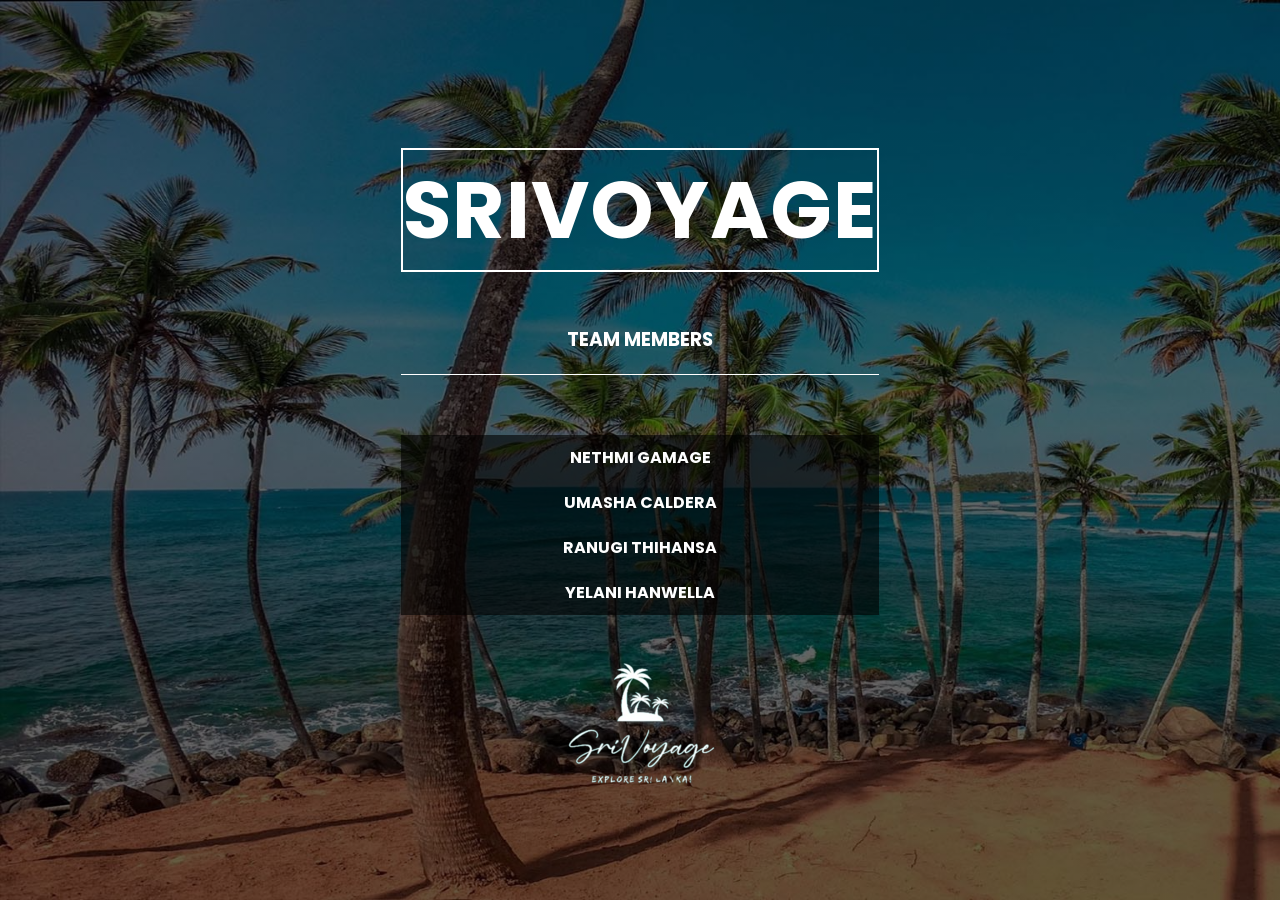
<file: Splash Screen/index.html>
<!DOCTYPE html>
<html lang="en">

<head>
    <meta charset="UTF-8">
    <meta http-equiv="X-UA-Compatible" content="IE=edge">
    <meta name="viewport" content="width=device-width, initial-scale=1.0">
    <meta http-equiv="refresh" content="4; url=Umasha\MainPage.html">
    <title>Presentation Page</title>
    <style>
        @import url('https://fonts.googleapis.com/css2?family=Poppins:wght@100;300;400;500;600&display=swap');
       
        body {
            padding: 0;
            margin: 0;
        }

        .container {
            display: flex;
            justify-content: center;
            align-items: center;
            color: #fff;
            flex-direction: column;
            height: 100vh;
            font-weight: bold;
            text-align: center;
            font-family: 'Poppins', sans-serif;
            text-transform: uppercase;
            background: linear-gradient(rgba(0, 0, 0, 0.6), rgba(0, 0, 0, 0.6)), url('backgroundImage.jpg'); 
            background-size: cover;
        }


        h1 {
            border: 2px solid #fff;
            font-size: 5rem;
            letter-spacing: 1px;
        }

        h3 {
            border-bottom: 1px solid #fff;
            padding-bottom: 20px;
            margin-bottom: 10px;
        }

        ul {
            background: rgba(0, 0, 0, 0.6);
            list-style: none;
            margin: 0;
            padding: 0;
            margin-top: 0;
        }

        h1 {
            opacity: 0;
            animation: pop-in 0.5s forwards;
            animation-delay: 0.5s;
        }

        ul,
        h3 {
            opacity: 0;
            animation: pop-in 0.5s forwards;
            animation-delay: 0.3s;
        }

        li {
            padding: 10px 50px;
        }


        @keyframes pop-in {
            0% {
                transform: scale(0);
                opacity: 0;
            }

            80% {
                transform: scale(1.2);
            }

            100% {
                transform: scale(1);
                opacity: 1;
            }
        }

        
    </style>
</head>

<body>

    <div class="container">
        
        <div class="box">
            <h1 id="heading">SRIVOYAGE</h1>
            
            <div class="details">
                <h3>TEAM MEMBERS</h3><br><br>
                <ul>
                    <li>Nethmi Gamage</li>
                    <li>Umasha Caldera</li>
                    <li>Ranugi Thihansa</li>
                    <li>Yelani Hanwella</li>
                </ul>

            </div>

        </div>

        <img id="s" src="logowithoutbackground.png" alt="withoutbackground">
    </div>
    
   
</body>

</html>
</file>
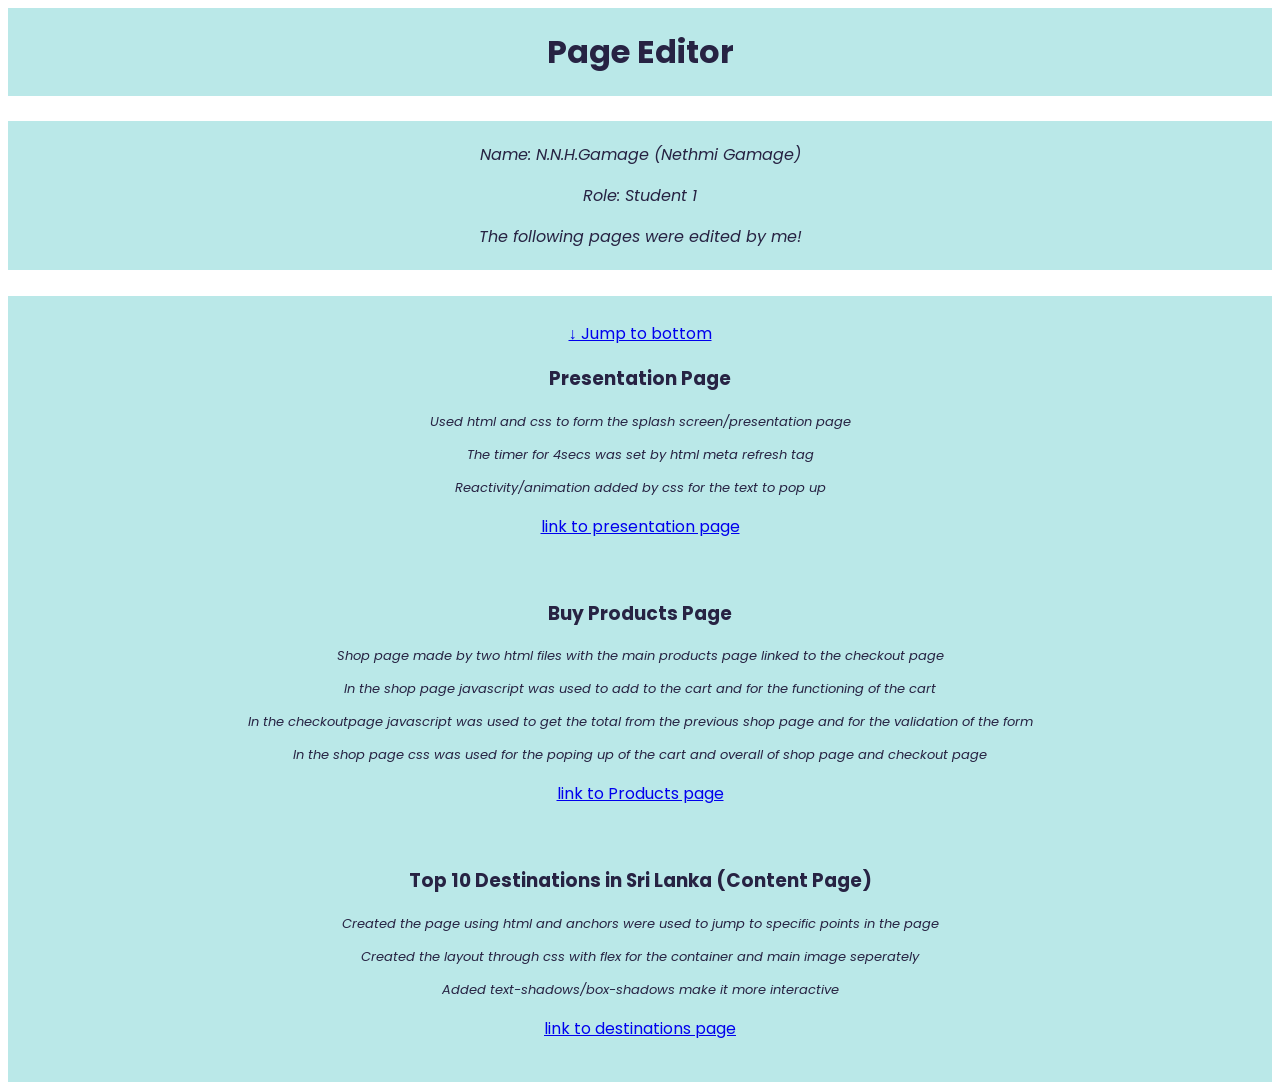
<file: Splash Screen/Nethmi/NethmiPageEditor.html>
<!DOCTYPE html>
<html lang="en">
<head>
  <meta charset="UTF-8">
  <meta http-equiv="X-UA-Compatible" content="IE=edge">
  <meta name="viewport" content="width=device-width, initial-scale=1.0">
  <title>Page Editor-Nethmi Gamage</title>

  <style>
    @import url('https://fonts.googleapis.com/css2?family=Poppins:wght@100;300;400;500;600&display=swap');

    .pageEditor{
      text-align: center;
      font-family: 'Poppins', sans-serif;
      color: #272343;
      
    }

    h1{
      padding: 20px 15px 20px 15px;
      background-color:  #bae8e8;
      margin: 0%;
    }

    .details{
      padding: 5px 15px 5px 15px;
      background-color:  #bae8e8;
      font-style: italic;
      
      margin-top: 2%;
    }

    .pages{
      padding: 25px 15px 25px 15px;
      background-color:  #bae8e8;
      margin-top: 5px;
      margin-top: 2%;
    }

    .work{
      font-size: small;
      font-style: italic;
    }


  </style>

</head>

<body>

    <div class="pageEditor">
    <h1>Page Editor</h1>

    <div class="details">
        <p>Name: N.N.H.Gamage (Nethmi Gamage)</p>
        <p>Role: Student 1</p>
        <p>The following pages were edited by me!</p>
    </div>

    

    <div class="pages">

      <a href="#bottom">&darr; Jump to bottom</a>

      <h3>Presentation Page</h3>
      <div class="work">
        <p>Used html and css to form the splash screen/presentation page</p>
        <p>The timer for 4secs was set by html meta refresh tag</p>
        <p>Reactivity/animation added by css for the text to pop up</p>
      </div>

      <p><a href="../Presentation page.html">link to presentation page</a></p>

      <br>

      <h3>Buy Products Page</h3>
      <div class="work">
        <p>Shop page made by two html files with the main products page linked to the checkout page </p>
        <p>In the shop page javascript was used to add to the cart and for the functioning of the cart</p>
        <p>In the checkoutpage javascript was used to get the total from the previous shop page and for the validation of the form</p>
        <p>In the shop page css was used for the poping up of the cart and overall of shop page and checkout page</p>
      </div>

      <p><a href="Buy Products Page/Product page.html">link to Products page</a></p>

      <br>

      <h3>Top 10 Destinations in Sri Lanka (Content Page)</h3>
      <div class="work">
          <p>Created the page using html and anchors were used to jump to specific points in the page</p>
          <p>Created the layout through css with flex for the container and main image seperately</p>
          <p>Added text-shadows/box-shadows make it more interactive</p>
      </div>

      <p><a href="Content Page (Destinations)/Destinations (Content Page).html">link to destinations page</a></p>

    </div>
</div>
<div id="bottom"></div>   
</body>
</html>
</file>
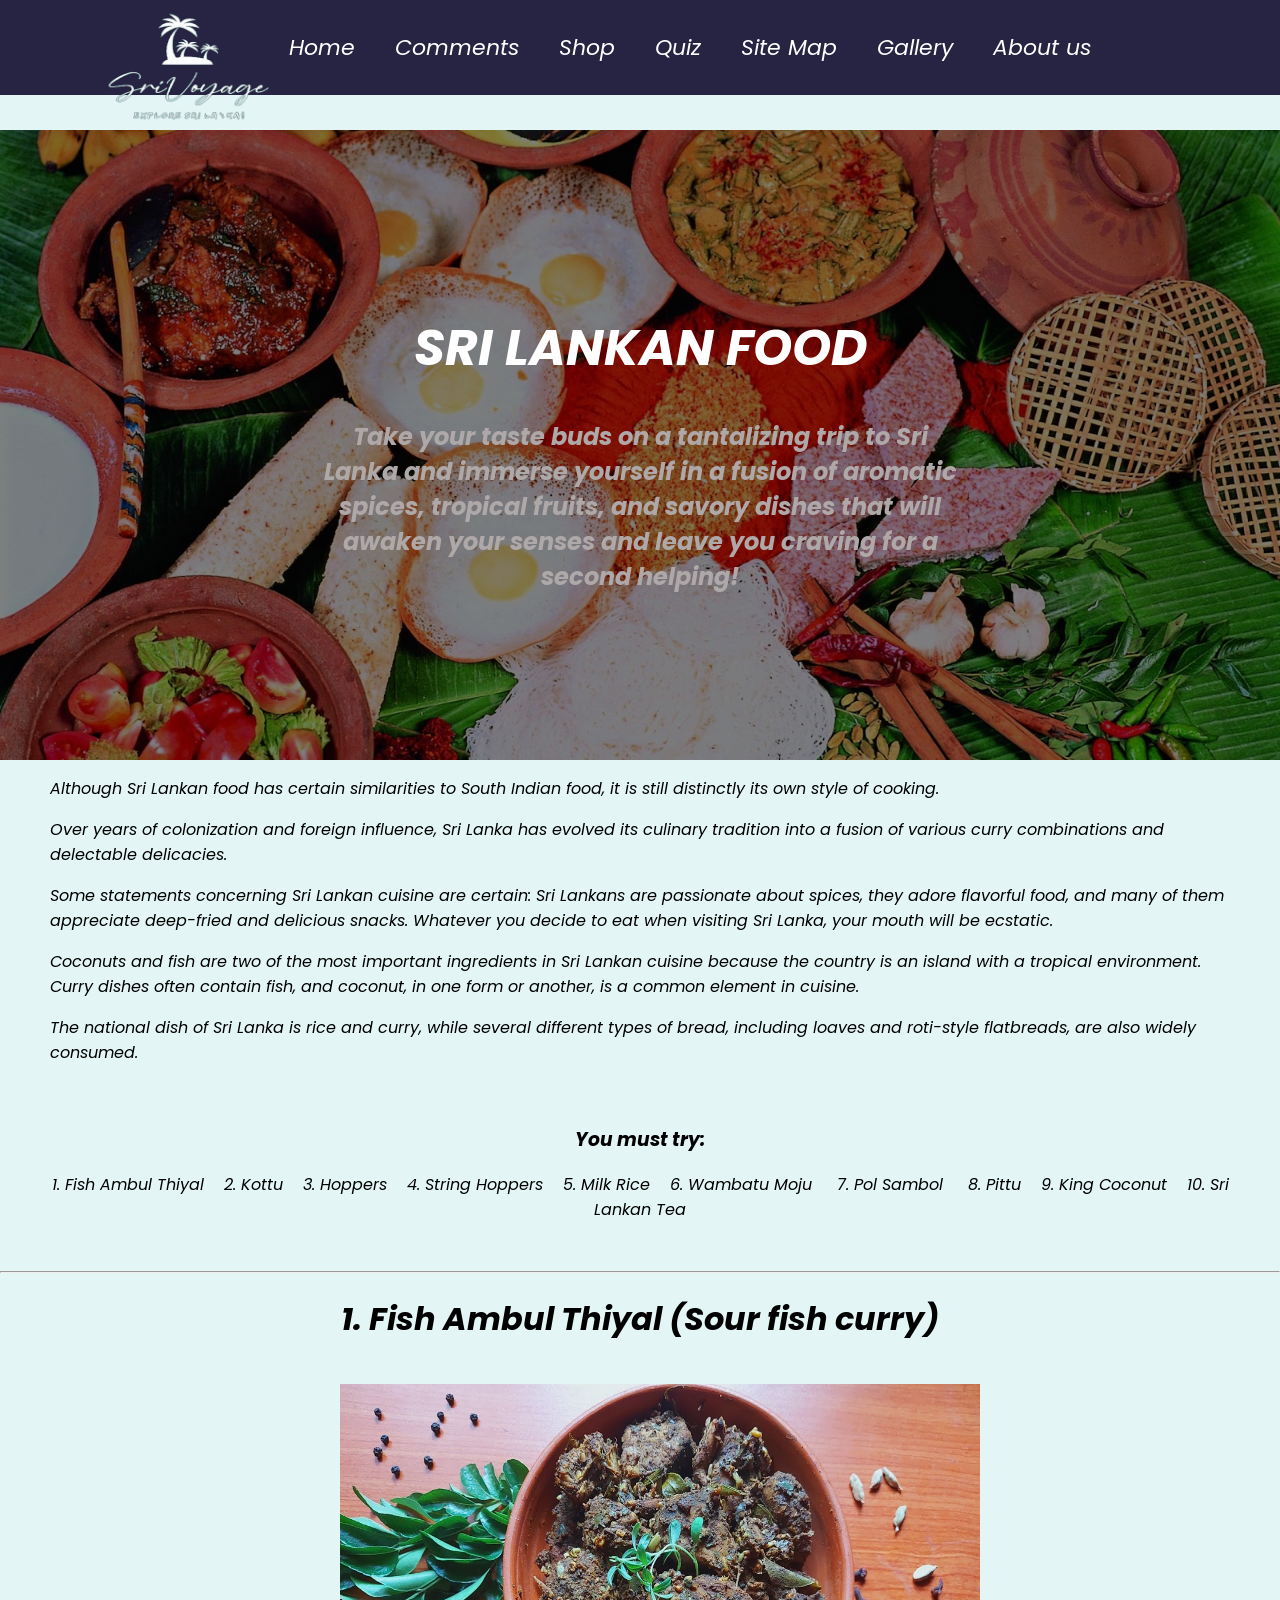
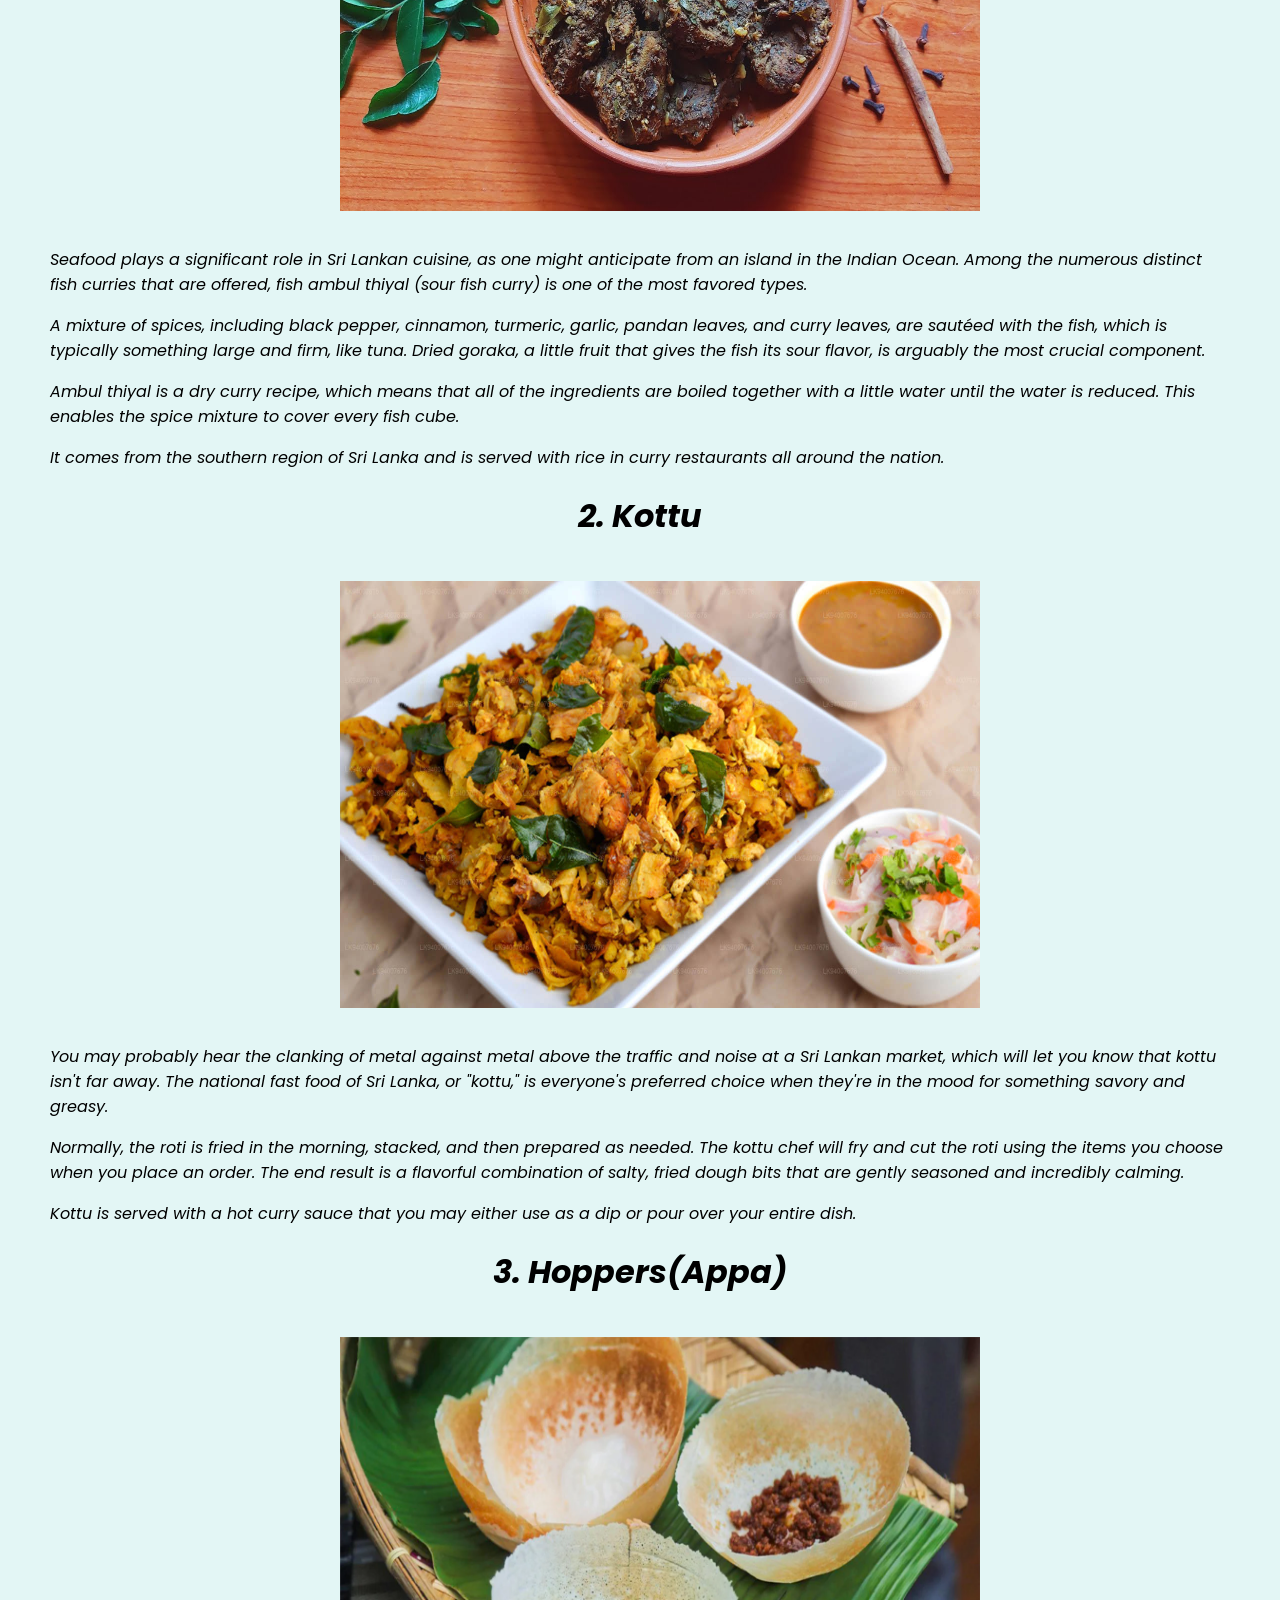
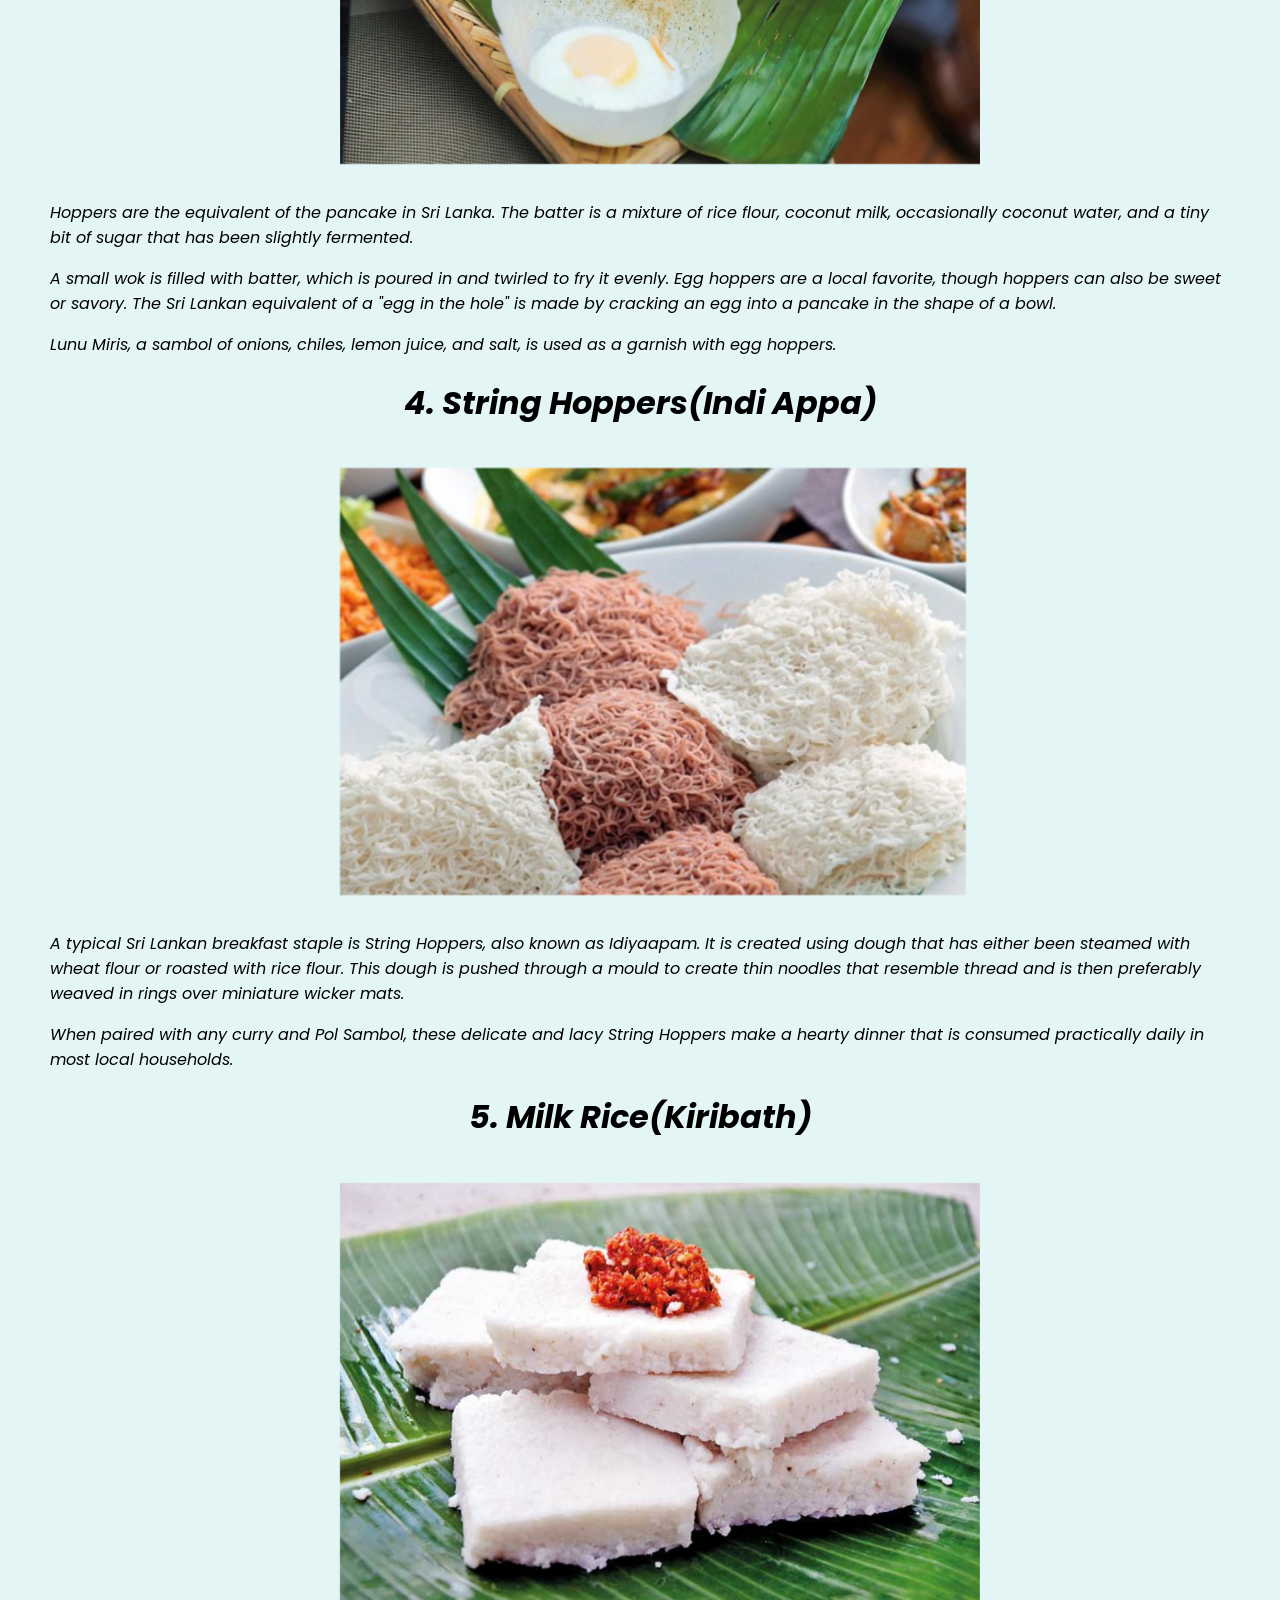
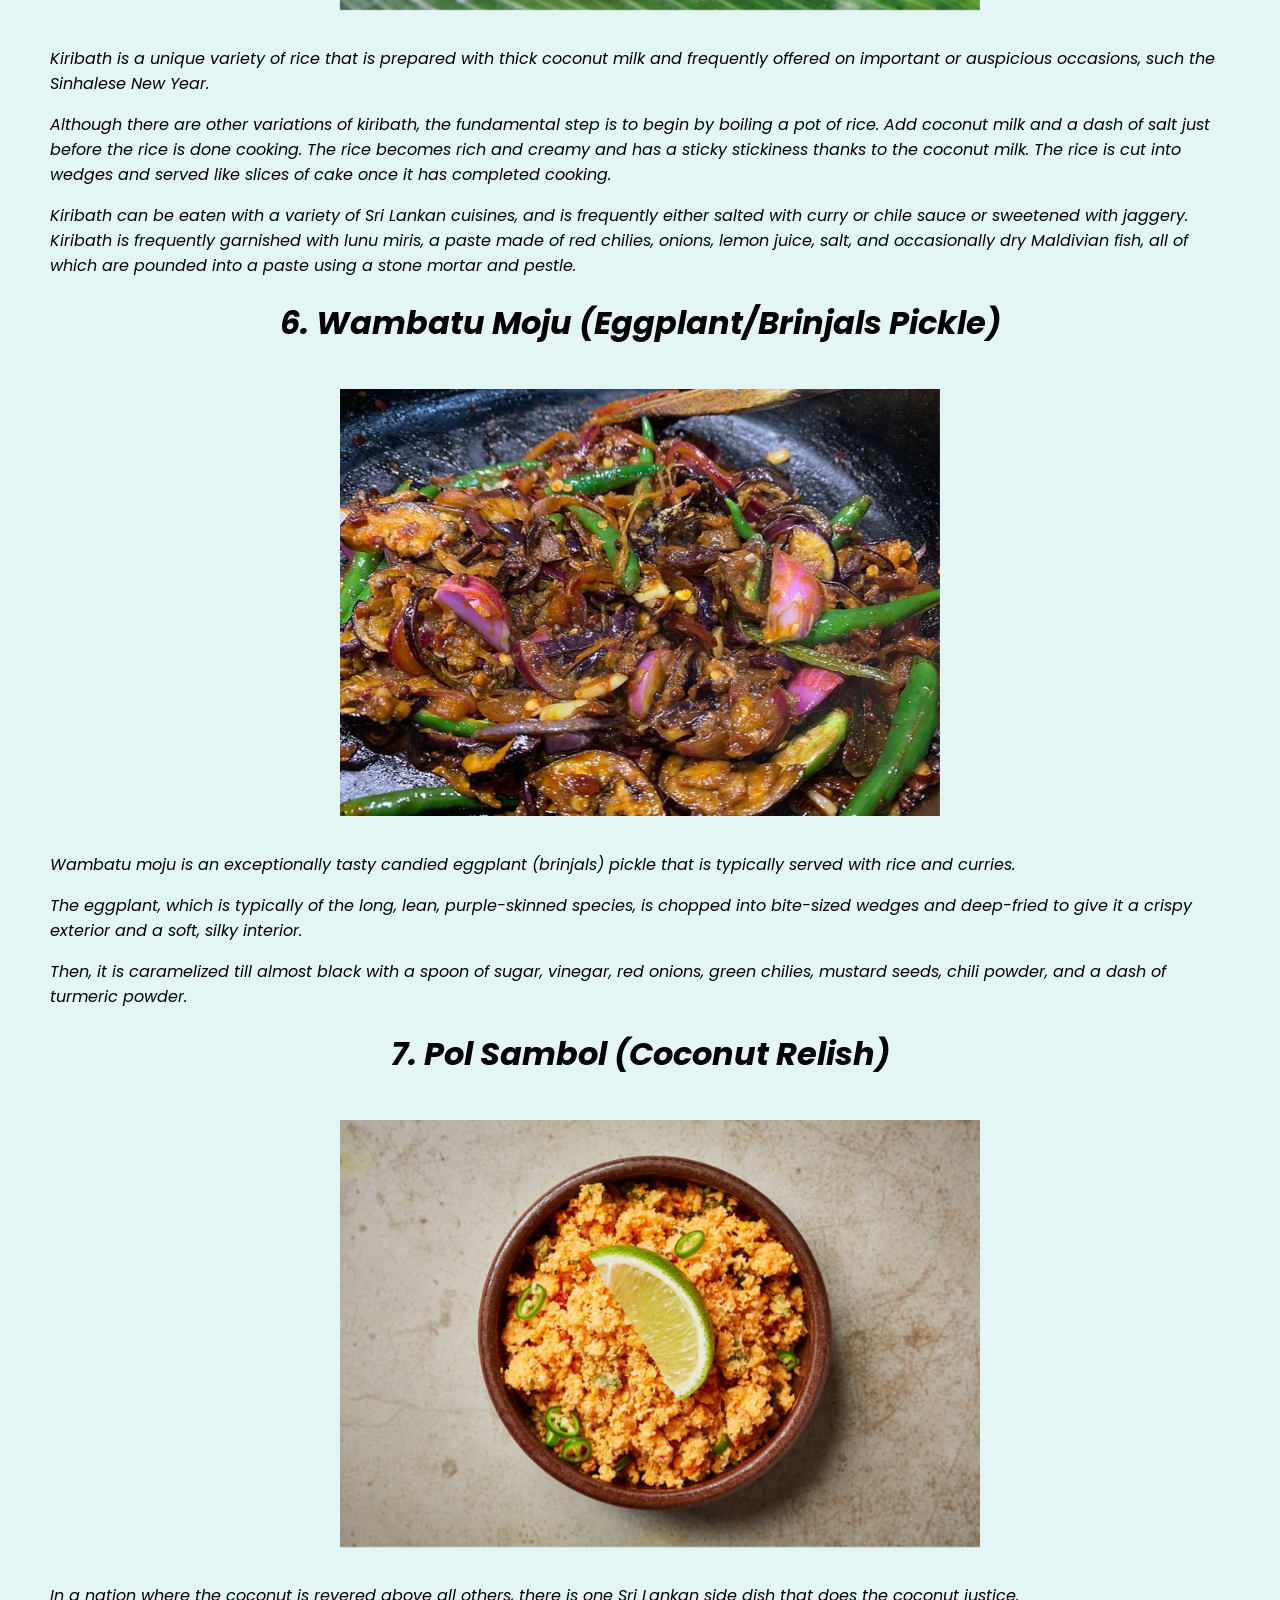
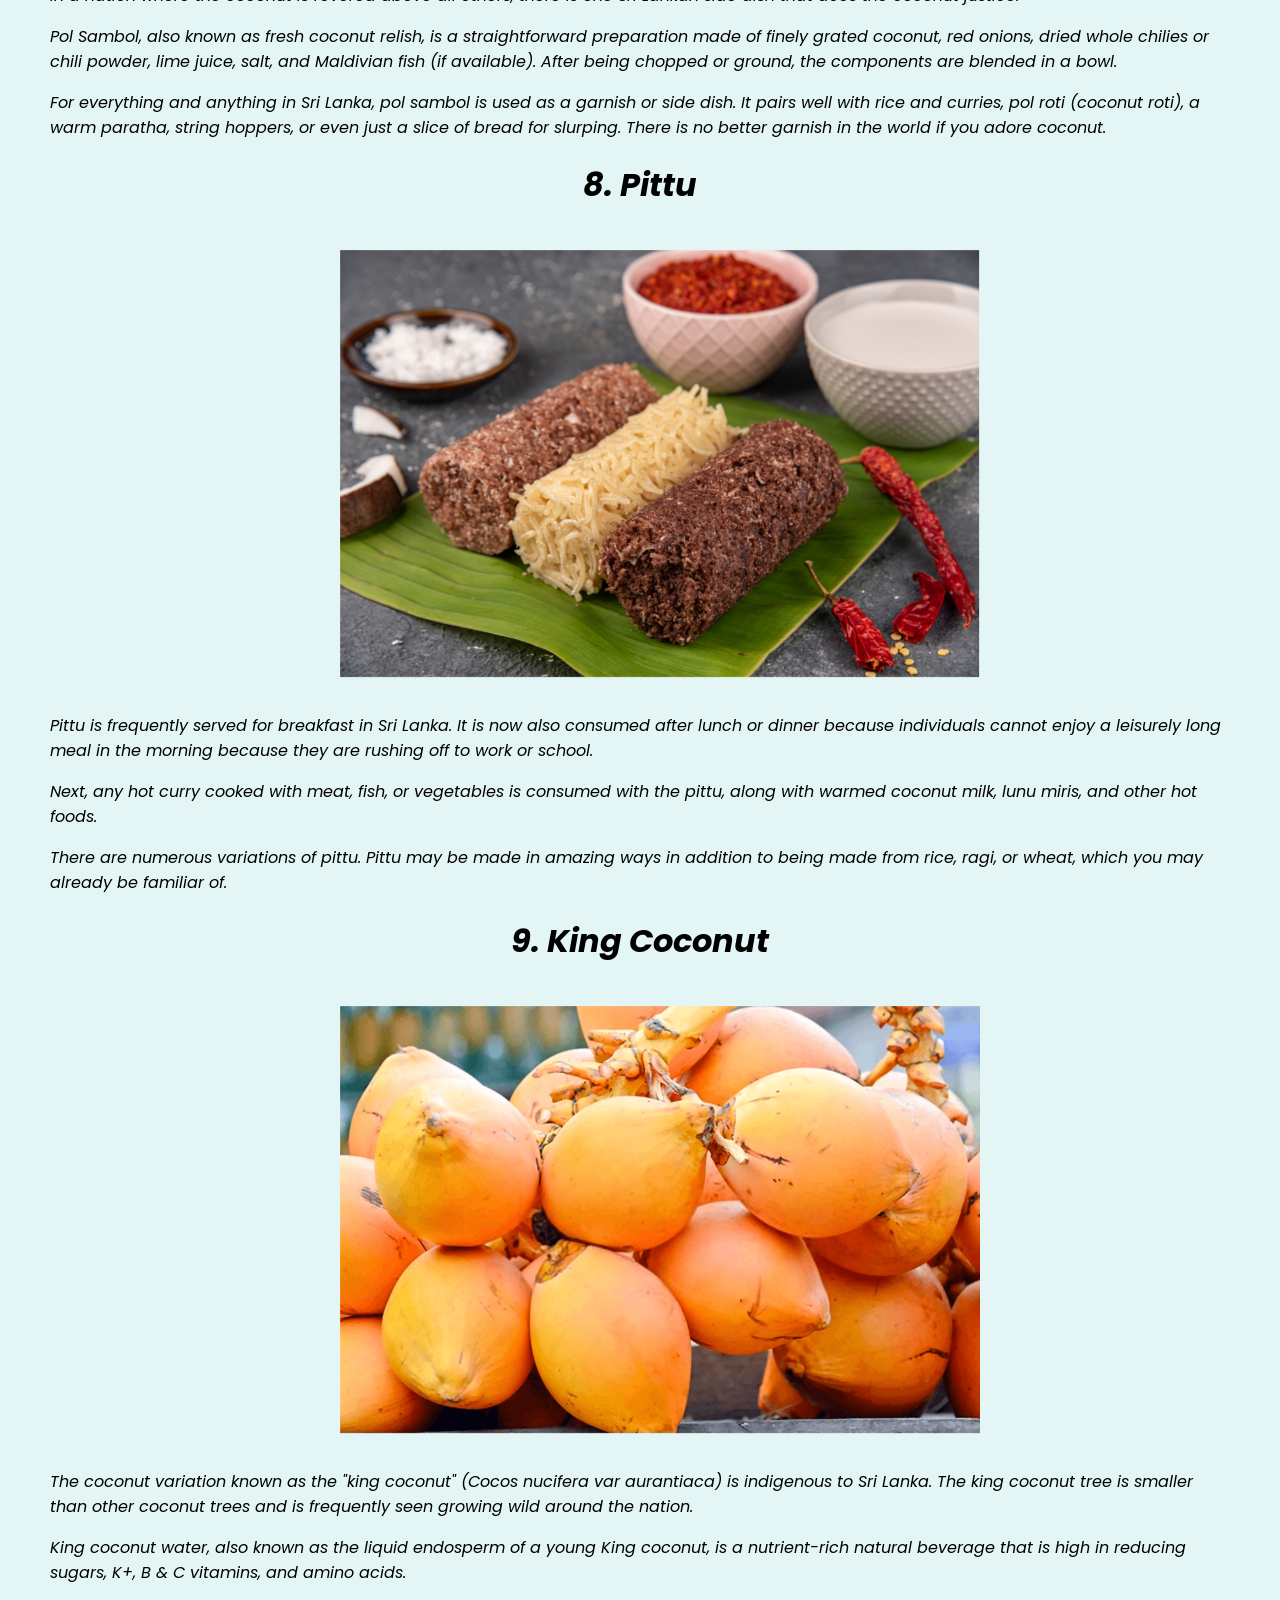
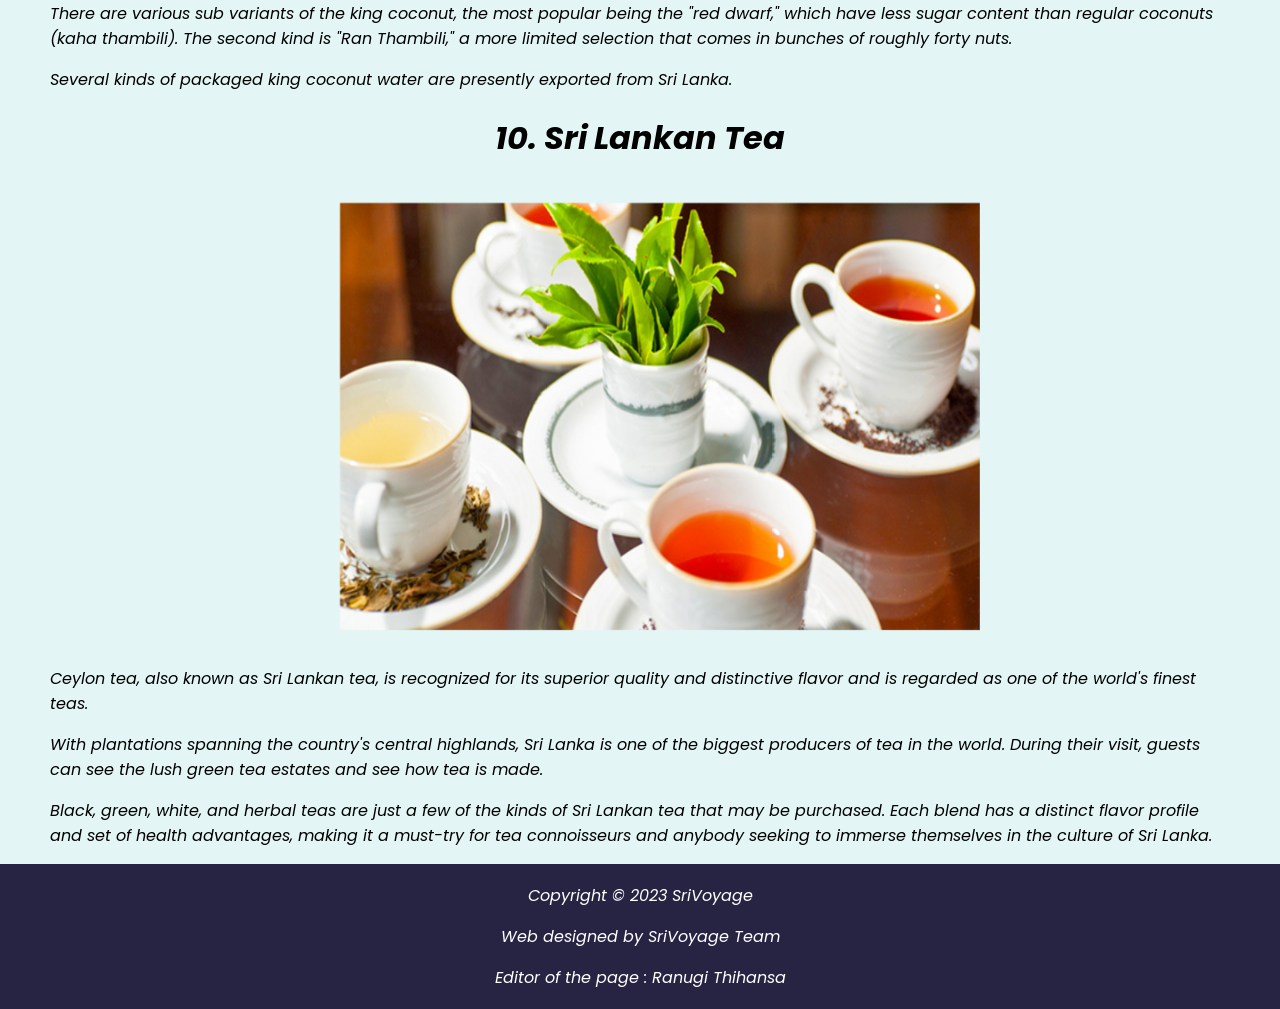
<file: Splash Screen/Ranugi/food.html>
<!DOCTYPE html>
<html lang="en">
<head>
    <meta charset="UTF-8">
    <meta http-equiv="X-UA-Compatible" content="IE=edge">
    <meta name="viewport" content="width=device-width, initial-scale=1.0">
    <title>Sri Lankan Food</title>
    <link rel="stylesheet" type="text/css" href="Home.css">

<style>
  @import url('https://fonts.googleapis.com/css2?family=Poppins:wght@100;300;400;500;600&display=swap');

.container {
    display: flex;
    flex-wrap: wrap;
    justify-content: center;
    margin: 150px;
    
}
  
.row {
    display: flex;
    flex-direction: row;
    justify-content: center;
    
}
  
.col {
    margin: 10px;
}
  
img {
    margin: 20px 20px ;
    float: left; 
}

figcaption {
    font-size: 16px;
    text-align: center;
    font-weight: 550;
    font-size: large;
}

.logo {
    position: fixed;
    left: 80px;
    top: 0;
    bottom: 0;
    width: 175px; 
    height: 120px;
    margin-top: 7px;
}
  
body, html {
  height: 100%;
  font-family: 'Poppins', sans-serif;
  font-size: medium;
  font-style: italic;
  text-justify: inter-word;
  background-color: #e3f6f5;
  margin-top: 65px;
  margin-left: 0%;
  margin-right: 0%;
}

.topic_image {
  background-image: linear-gradient(rgba(0, 0, 0, 0.5), rgba(0, 0, 0, 0.5)), url(images/background.jpeg);
  height: 70%;
  background-position: center;
  background-repeat: no-repeat;
  background-size: cover;
  position: relative;
  
}  

.topic_text {
  text-align: center;
  position: absolute;
  top: 50%;
  left: 50%;
  transform: translate(-50%, -50%);
  color: white;
}

.topic_image h2{
    color: rgb(175, 168, 168);  
}

 p{
    margin-left: 50px;
    margin-right: 50px; 
}

h1{
    text-align: center;
}

.Image{
  position: relative;
  display: flex;
  margin-left: auto;
  margin-right: auto;
  width: 50%;
}

.contentList{
    text-align: center;
}

/* unvisited link */
.contentList a:link {
  color: black;
  text-decoration: none;
}

/* visited link */
.contentList a:visited {
  color: rgb(34, 80, 118);
  text-decoration: none;
}

/* mouse over link */
.contentList a:hover {
  color: rgb(60, 110, 140);
  text-decoration: underline;
}

/* selected link */
.contentList a:active {
  color: rgb(47, 115, 132);
  text-decoration: underline;
}

.content h1{
    color: #000000;
}

#myBtnTop {
  display: none;
  position: fixed;
  bottom: 20px;
  right: 30px;
  z-index: 99;
  font-size: 15px;
  border: none;
  outline: none;
  background-color:  #272343;
  color: white;
  cursor: pointer;
  padding: 8px;
  border-radius: 4px;
}

#myBtnTop:hover {
  background-color: #555;
}

footer {
  text-align: center;
  padding: 3px;
  background-color: #272343;
  color: white;
}

footer a:link{
  color: azure;
  text-decoration: none;
}

footer a:visited{
    color: azure;
    text-decoration: none;
}

footer a:hover{
  text-decoration: underline;
  color: rgb(60, 110, 140);
}

</style>
    
    
</head>
<body>
  <!-- Navigation Bar -->
  <nav>
    <img src="logo.png" alt="Logo" class="logo" >
        <ul>
        <li><a href="../Umasha/MainPage.html" class="active"> Home </a></li>
        <li><a href="../Umasha/CommentsForm.html"> Comments </a></li>
        <li><a href="../Nethmi/Buy Products Page/Product page.html"> Shop </a></li>
        <li><a href="Quiz.html"> Quiz </a></li>
        <li><a href="../Yelani/Sitemap.html"> Site Map </a></li>
        <li><a href="../Yelani/Gallery.html"> Gallery  </a></li>
        <li><a href="StudentDetails.html"> About us </a></li>
        </ul>
  </nav>
<!-- Background image of the topic -->
    <div class="topic_image">
        <div class="topic_text">
          <h1 style="font-size:50px">SRI LANKAN FOOD</h1>
          <h2>Take your taste buds on a tantalizing trip to Sri Lanka and immerse yourself in a fusion of aromatic spices, tropical fruits, and savory dishes that will awaken your senses and leave you craving for a second helping!</h2>
        </div>
     </div>

 <!-- Content -->
<div class="content">
    <p>Although Sri Lankan food has certain similarities to South Indian food, it is still distinctly its own style of cooking.</p>
    <p>Over years of colonization and foreign influence, Sri Lanka has evolved its culinary tradition into a fusion of various curry combinations and delectable delicacies.</p>
    <p>Some statements concerning Sri Lankan cuisine are certain: Sri Lankans are passionate about spices, they adore flavorful food, and many of them appreciate deep-fried and delicious snacks. Whatever you decide to eat when visiting Sri Lanka, your mouth will be ecstatic.</p>
    <p>Coconuts and fish are two of the most important ingredients in Sri Lankan cuisine because the country is an island with a tropical environment. Curry dishes often contain fish, and coconut, in one form or another, is a common element in cuisine.</p>
    <p>The national dish of Sri Lanka is rice and curry, while several different types of bread, including loaves and roti-style flatbreads, are also widely consumed.</p>

    <div class="contentList">
      <br>
        <h3>You must try:</h3>
 
       <p><a href="#1">1. Fish Ambul Thiyal</a>&nbsp; &nbsp;<a href="#2"> 2. Kottu</a>&nbsp; &nbsp;<a href="#3"> 3. Hoppers</a>&nbsp; &nbsp;<a href="#4"> 4. String Hoppers</a>&nbsp; &nbsp;<a href="#5"> 5. Milk Rice</a>&nbsp; &nbsp;<a href="#6"> 6. Wambatu Moju </a>&nbsp; &nbsp;<a href="#7"> 7. Pol Sambol </a>&nbsp; &nbsp;<a href="#8"> 8. Pittu</a>&nbsp; &nbsp;<a href="#9"> 9. King Coconut</a>&nbsp; &nbsp;<a href="#10"> 10. Sri Lankan Tea</a></p>
      <br>
      <hr>
    </div>

    
  <h1 id="1">1. Fish Ambul Thiyal (Sour fish curry)</h1>
  <figure class="Image"><img title="Fish ambul thiyal (sour fish curry)" src="images/fish.jpeg" alt="Fish ambul thiyal (sour fish curry)" width="640" height="427"></figure>
  <p>Seafood plays a significant role in Sri Lankan cuisine, as one might anticipate from an island in the Indian Ocean. Among the numerous distinct fish curries that are offered, fish ambul thiyal (sour fish curry) is one of the most favored types.</p>
  <p>A mixture of spices, including black pepper, cinnamon, turmeric, garlic, pandan leaves, and curry leaves, are sautéed with the fish, which is typically something large and firm, like tuna. Dried goraka, a little fruit that gives the fish its sour flavor, is arguably the most crucial component.</p>
  <p>Ambul thiyal is a dry curry recipe, which means that all of the ingredients are boiled together with a little water until the water is reduced. This enables the spice mixture to cover every fish cube.</p>
  <p>It comes from the southern region of Sri Lanka and is served with rice in curry restaurants all around the nation.</p>

  <h1  id="2">2. Kottu</h1>
  <figure class="Image"><img title="Kottu" src="images/LK94007676-02-E.jpeg" alt="Kottu" width="640" height="427"></figure>
  <p>You may probably hear the clanking of metal against metal above the traffic and noise at a Sri Lankan market, which will let you know that kottu isn't far away. The national fast food of Sri Lanka, or "kottu," is everyone's preferred choice when they're in the mood for something savory and greasy.</p>   <p>Normally, the roti is fried in the morning, stacked, and then prepared as needed. The kottu chef will fry and cut the roti using the items you choose when you place an order. The end result is a flavorful combination of salty, fried dough bits that are gently seasoned and incredibly calming.</p>
  <p>Kottu is served with a hot curry sauce that you may either use as a dip or pour over your entire dish.</p>

  <h1 id="3">3. Hoppers(Appa)</h1>
  <figure class="Image"><img title="Hoppers(Appa)" src="images/Hoppers.webp" alt="Hoppers(Appa)" width="640" height="427"></figure>
  <p>Hoppers are the equivalent of the pancake in Sri Lanka. The batter is a mixture of rice flour, coconut milk, occasionally coconut water, and a tiny bit of sugar that has been slightly fermented.</p>
  <p>A small wok is filled with batter, which is poured in and twirled to fry it evenly. Egg hoppers are a local favorite, though hoppers can also be sweet or savory. The Sri Lankan equivalent of a "egg in the hole" is made by cracking an egg into a pancake in the shape of a bowl.</p>
  <p>Lunu Miris, a sambol of onions, chiles, lemon juice, and salt, is used as a garnish with egg hoppers.</p>

  <h1 id="4">4. String Hoppers(Indi Appa)</h1>
  <figure class="Image"><img title="String Hoppers(Indi Appa)" src="images/sri-lankan-string-hoppers.jpeg" alt="String Hoppers(Indi Appa)" width="640" height="427"></figure>
  <p>A typical Sri Lankan breakfast staple is String Hoppers, also known as Idiyaapam. It is created using dough that has either been steamed with wheat flour or roasted with rice flour. This dough is pushed through a mould to create thin noodles that resemble thread and is then preferably weaved in rings over miniature wicker mats.</p>
  <p>When paired with any curry and Pol Sambol, these delicate and lacy String Hoppers make a hearty dinner that is consumed practically daily in most local households.</p>

  <h1 id="5">5. Milk Rice(Kiribath)</h1>
  <figure class="Image" ><img title="Milk Rice(Kiribath)" src="images/image_f4667a8e6e-04011605.jpeg" alt="Milk Rice(Kiribath)" width="640" height="427"></figure>
  <p>Kiribath is a unique variety of rice that is prepared with thick coconut milk and frequently offered on important or auspicious occasions, such the Sinhalese New Year.</p>
  <p>Although there are other variations of kiribath, the fundamental step is to begin by boiling a pot of rice. Add coconut milk and a dash of salt just before the rice is done cooking. The rice becomes rich and creamy and has a sticky stickiness thanks to the coconut milk. The rice is cut into wedges and served like slices of cake once it has completed cooking.</p>
  <p>Kiribath can be eaten with a variety of Sri Lankan cuisines, and is frequently either salted with curry or chile sauce or sweetened with jaggery. Kiribath is frequently garnished with lunu miris, a paste made of red chilies, onions, lemon juice, salt, and occasionally dry Maldivian fish, all of which are pounded into a paste using a stone mortar and pestle.</p>

  <h1  id="6">6. Wambatu Moju (Eggplant/Brinjals Pickle)</h1>
  <figure class="Image"><img title="Wambatu Moju (Eggplant/Brinjals Pickle)" src="images/batumoju.webp" alt="Wambatu Moju (Eggplant/Brinjals Pickle)" width="640" height="427"></figure>
  <p>Wambatu moju is an exceptionally tasty candied eggplant (brinjals) pickle that is typically served with rice and curries.</p>
  <p>The eggplant, which is typically of the long, lean, purple-skinned species, is chopped into bite-sized wedges and deep-fried to give it a crispy exterior and a soft, silky interior.</p>
  <p>Then, it is caramelized till almost black with a spoon of sugar, vinegar, red onions, green chilies, mustard seeds, chili powder, and a dash of turmeric powder.</p>

  <h1 id="7">7. Pol Sambol (Coconut Relish)</h1>
  <figure class="Image" ><img title="Pol Sambol (coconut relish)" src="images/polsmbol.jpg" alt="Pol Sambol (coconut relish)" width="640" height="427"></figure>
  <P>In a nation where the coconut is revered above all others, there is one Sri Lankan side dish that does the coconut justice.</P>
  <p>Pol Sambol, also known as fresh coconut relish, is a straightforward preparation made of finely grated coconut, red onions, dried whole chilies or chili powder, lime juice, salt, and Maldivian fish (if available). After being chopped or ground, the components are blended in a bowl.</p>
  <p>For everything and anything in Sri Lanka, pol sambol is used as a garnish or side dish. It pairs well with rice and curries, pol roti (coconut roti), a warm paratha, string hoppers, or even just a slice of bread for slurping. There is no better garnish in the world if you adore coconut.</p>

  <h1 id="8">8. Pittu</h1>
  <figure class="Image" ><img title="Pittu" src="images/Pittu-Sri-Lanka.jpeg" alt="Pittu" width="640" height="427"></figure>
  <p>Pittu is frequently served for breakfast in Sri Lanka. It is now also consumed after lunch or dinner because individuals cannot enjoy a leisurely long meal in the morning because they are rushing off to work or school.</p>
  <p>Next, any hot curry cooked with meat, fish, or vegetables is consumed with the pittu, along with warmed coconut milk, lunu miris, and other hot foods.</p>
  <p>There are numerous variations of pittu. Pittu may be made in amazing ways in addition to being made from rice, ragi, or wheat, which you may already be familiar of.</p>

  <h1 id="9">9. King Coconut</h1>
  <figure class="Image" ><img title="King Coconut" src="images/Shutterstock-214881838-572730-1.png" alt="King Coconut" width="640" height="427"></figure>
  <p>The coconut variation known as the "king coconut" (Cocos nucifera var aurantiaca) is indigenous to Sri Lanka. The king coconut tree is smaller than other coconut trees and is frequently seen growing wild around the nation.</p>
  <p>King coconut water, also known as the liquid endosperm of a young King coconut, is a nutrient-rich natural beverage that is high in reducing sugars, K+, B & C vitamins, and amino acids.</p>
  <p>There are various sub variants of the king coconut, the most popular being the "red dwarf," which have less sugar content than regular coconuts (kaha thambili). The second kind is "Ran Thambili," a more limited selection that comes in bunches of roughly forty nuts.</p>
  <p>Several kinds of packaged king coconut water are presently exported from Sri Lanka.</p>

  <h1 id="10">10. Sri Lankan Tea</h1>
  <figure class="Image" ><img title="Sri Lankan Tea" src="images/Ceylon-Tea-slider-1.jpeg" alt="Sri Lankan Tea" width="640" height="427"></figure>
  <p>Ceylon tea, also known as Sri Lankan tea, is recognized for its superior quality and distinctive flavor and is regarded as one of the world's finest teas.</p>
  <p>With plantations spanning the country's central highlands, Sri Lanka is one of the biggest producers of tea in the world. During their visit, guests can see the lush green tea estates and see how tea is made.</p>
  <p>Black, green, white, and herbal teas are just a few of the kinds of Sri Lankan tea that may be purchased. Each blend has a distinct flavor profile and set of health advantages, making it a must-try for tea connoisseurs and anybody seeking to immerse themselves in the culture of Sri Lanka.</p>


</div>
<!-- Button to scroll up -->
<button onclick="topFunction()" id="myBtnTop" title="Go to top">Back to top</button>

<!-- Footer -->
<footer>
  <p> Copyright &copy; 2023 SriVoyage</p>
  <p> Web designed by SriVoyage Team </p>
  <p> Editor of the page : <a href="RanugiPage.html" style="color:white;" id="editor" target="_blank"> Ranugi Thihansa </a> </p>
  </footer>


<script>
    // Get the button
    let mybutton = document.getElementById("myBtnTop");
    
    // Button shows up when the user scrolls down 200px from the top of the document
    window.onscroll = function() {scrollFunction()};
    
    function scrollFunction() {
      if (document.body.scrollTop > 200 || document.documentElement.scrollTop > 200) {
        mybutton.style.display = "block";
      } else {
        mybutton.style.display = "none";
      }
    }
    
    // When the user clicks on the button, scroll to the top of the document
    function topFunction() {
      document.body.scrollTop = 0;
      document.documentElement.scrollTop = 0;
    }

</script>

</body>
</html>
</file>
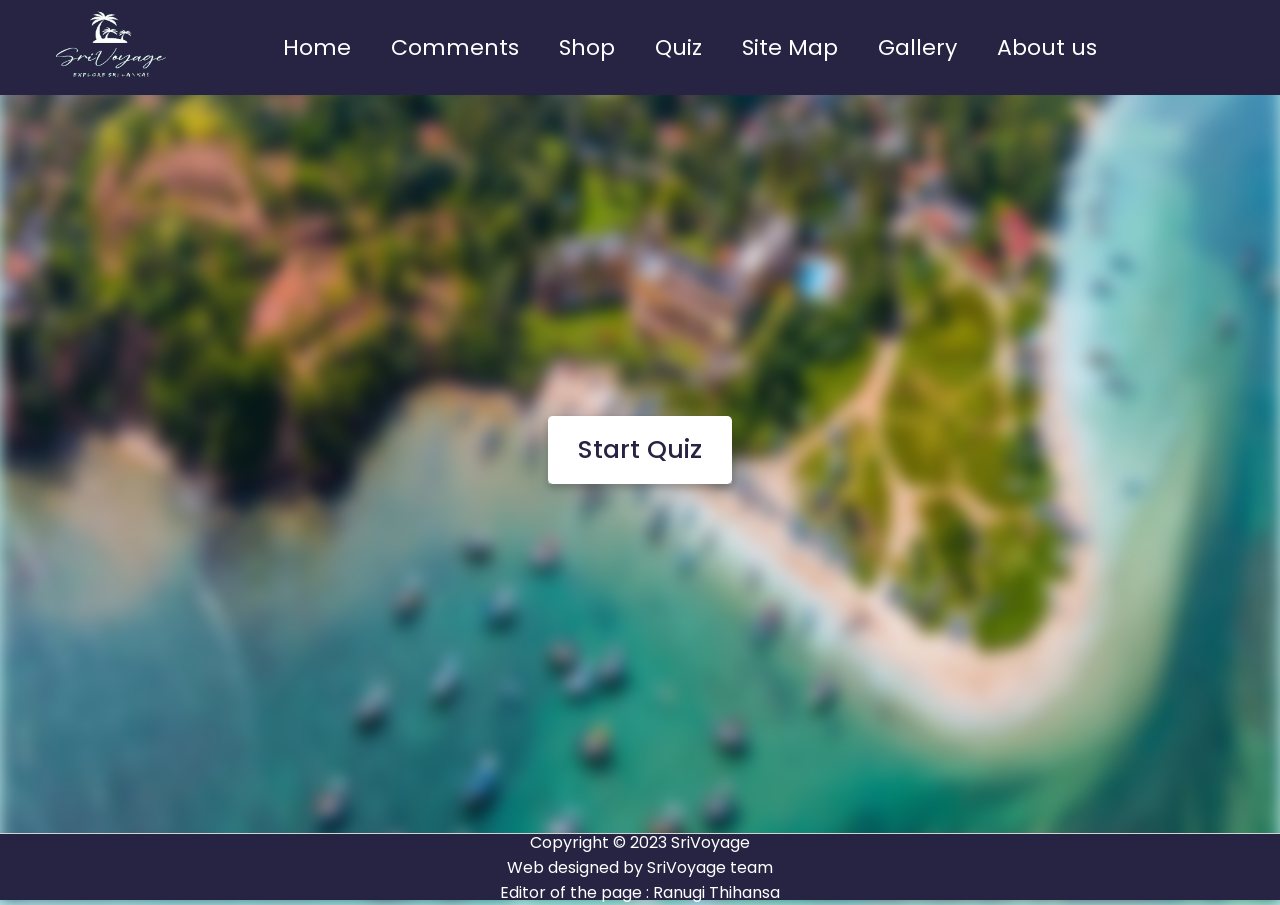
<file: Splash Screen/Ranugi/Quiz.html>
<!DOCTYPE html>
<html lang="en">
<head>
    <meta charset="UTF-8">
    <meta name="viewport" content="width=device-width, initial-scale=1.0">
    <title>Quiz</title>
    <!-- To get tick and cross -->
    <link rel="stylesheet" href="https://cdnjs.cloudflare.com/ajax/libs/font-awesome/5.15.3/css/all.min.css">

    <link rel="stylesheet" type="text/css" href="Home.css">
    <link rel="stylesheet" href="QuizStyle.css">
    
</head>
<body>
    <!-- Background image with blur -->
    <div class="bg-image"></div>

    <!-- All your content goes in this container -->
    <div class="content">
 <!-- Navigation bar -->
    <nav>
        <img src="logo.png" alt="Logo" class="logo" >
            <ul>
            <li><a href="../Umasha/MainPage.html"> Home </a></li>
            <li><a href="../Umasha/CommentsForm.html"> Comments </a></li>
            <li><a href="../Nethmi/Buy Products Page/Product page.html"> Shop </a></li>
            <li><a href="Quiz.html" class="active"> Quiz </a></li>
            <li><a href="../Yelani/Sitemap.html"> Site Map </a></li>
            <li><a href="../Yelani/Gallery.html"> Gallery  </a></li>
            <li><a href="StudentDetails.html"> About us </a></li>
            </ul>
    </nav>

    <!-- start Quiz button -->
    <div class="start_btn">
        <button>Start Quiz</button>
    </div>
    
    <!-- Instructions -->
    <div class="instructions">
        <div class="info-title"><span>Rules of this Quiz</span></div>
        <div class="info-list">
            <div class="info">1. You will have only <span>15 seconds</span> per each question.</div>
            <div class="info">2. Once you select your answer, it can't be undone.</div>
            <div class="info">3. You can't select any option once time goes off.</div>
            <div class="info">4. You can't exit from the Quiz while you're playing.</div>
            <div class="info">5. You'll get points on the basis of your correct answers.</div>
        </div>

        <div class="buttons">
            <button class="quit" onclick="location.href='MainPage.html'">Exit Quiz</button>
            <button class="restart">Continue</button>
        </div>
    </div>
    
    <div class="quiz_box">
        <header>
            <div class="title">SriVoyage Quiz</div>
            <div class="timer">
                <div class="time_left_txt">Time Left</div>
                <div class="timer_sec">15</div>
            </div>
            <div class="time_line"></div>
        </header>

        <section>
            <div class="que_text">
                <!-- Used java script to show questions -->
            </div>

            <div class="option_list">
                <!-- Used java script to show options -->
            </div>
        </section>
       
<!-- Question count -->
        <footer>
            <div class="total_que">
                
            </div>

            <button class="next_btn">Next</button>

        </footer>
    </div>

    <!-- Result box -->
    <div class="result_box">
        
        <div class="complete_text">You've completed the Quiz!</div>

        <div class="score_text">
           
        </div>

        <div class="buttons">
            <button class="restart">Replay Quiz</button>
            <button class="quit" onclick="location.href='../MainPage.html'">Quit Quiz</button>
        </div>
    </div>

<!-- Footer -->
    <footer class="pageEdit">
        <p> Copyright &copy; 2023 SriVoyage<br> Web designed by SriVoyage team 
    <br> Editor of the page : <a href="RanugiPage.html" style="color:white;" id="editor" target="_blank"> Ranugi Thihansa </a> </p>
      </footer>

    </div>
      
    <script src="quiz.js"></script>
    <script src="QuizScript.js"></script>
</body>
</html>
</file>
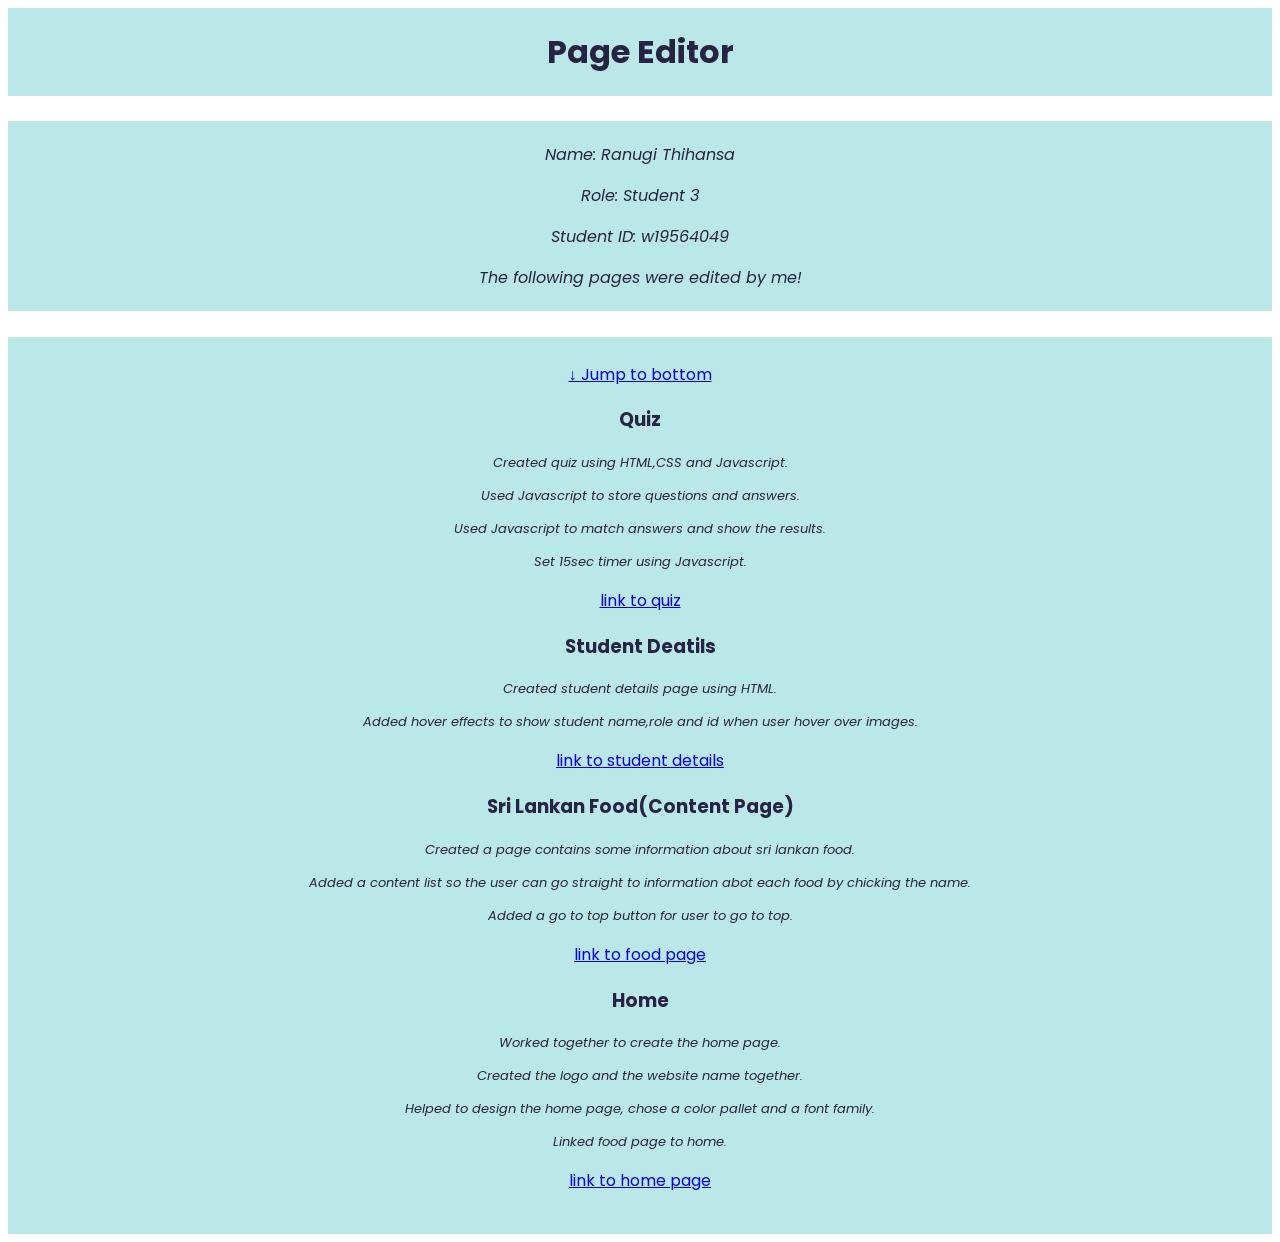
<file: Splash Screen/Ranugi/RanugiPage.html>
<!DOCTYPE html>
<html lang="en">
<head>
    <meta charset="UTF-8">
    <meta http-equiv="X-UA-Compatible" content="IE=edge">
    <meta name="viewport" content="width=device-width, initial-scale=1.0">
    <title>Page Editor-Ranugi</title>

    <style>
      @import url('https://fonts.googleapis.com/css2?family=Poppins:wght@100;300;400;500;600&display=swap');
      .pageEditor{
        text-align: center;
        font-family: 'Poppins', sans-serif;
        color: #272343;
       
      }

      h1{
        padding: 20px 15px 20px 15px;
        background-color:  #bae8e8;
        margin: 0%;
      }

      .details{
        padding: 5px 15px 5px 15px;
        background-color:  #bae8e8;
        font-style: italic;
        
        margin-top: 2%;
      }

      .pages{
        padding: 25px 15px 25px 15px;
        background-color:  #bae8e8;
        margin-top: 5px;
        margin-top: 2%;
      }

      .work{
        font-size: small;
        font-style: italic;
      }

    </style>

</head>
<body>

    <div class="pageEditor">
    <h1>Page Editor</h1>

    <div class="details">
        <p>Name: Ranugi Thihansa</p>
        <p>Role: Student 3</p>
        <p>Student ID: w19564049</p>
        <p>The following pages were edited by me!</p>
    </div>   

    <div class="pages">

        <a href="#bottom">&darr; Jump to bottom</a>

        <h3>Quiz</h3>
        <div class="work">
        <p>Created quiz using HTML,CSS and Javascript.</p>
        <p>Used Javascript to store questions and answers.</p>
        <p>Used Javascript to match answers and show the results.</p>
        <p>Set 15sec timer using Javascript.</p>
         </div>

        <p><a href="Quiz.html">link to quiz</a></p>



        <h3>Student Deatils</h3>
        <div class="work">
            <p>Created student details page using HTML.</p>
            <p>Added hover effects to show student name,role and id when user hover over images.</p>
        </div>

         <p><a href="StudentDetails.html">link to student details</a></p>


         <h3>Sri Lankan Food(Content Page)</h3>
         <div class="work">
            <p>Created a page contains some information about sri lankan food.</p>
            <p>Added a content list so the user can go straight to information abot each food by chicking the name. </p>
            <p>Added a go to top button for user to go to top.</p>
        </div>

         <p><a href="food.html">link to food page</a></p>


         <h3>Home</h3>
         <div class="work">
            <p>Worked together to create the home page. </p>
            <p>Created the logo and the website name together.</p>
            <p>Helped to design the home page, chose a color pallet and a font family.</p>
            <p>Linked food page to home. </p>
        </div>

         <p><a href="MainPage.html">link to home page</a></p>

    </div>
    </div>
    <div id="bottom"></div>  

</body>
</html>
</file>
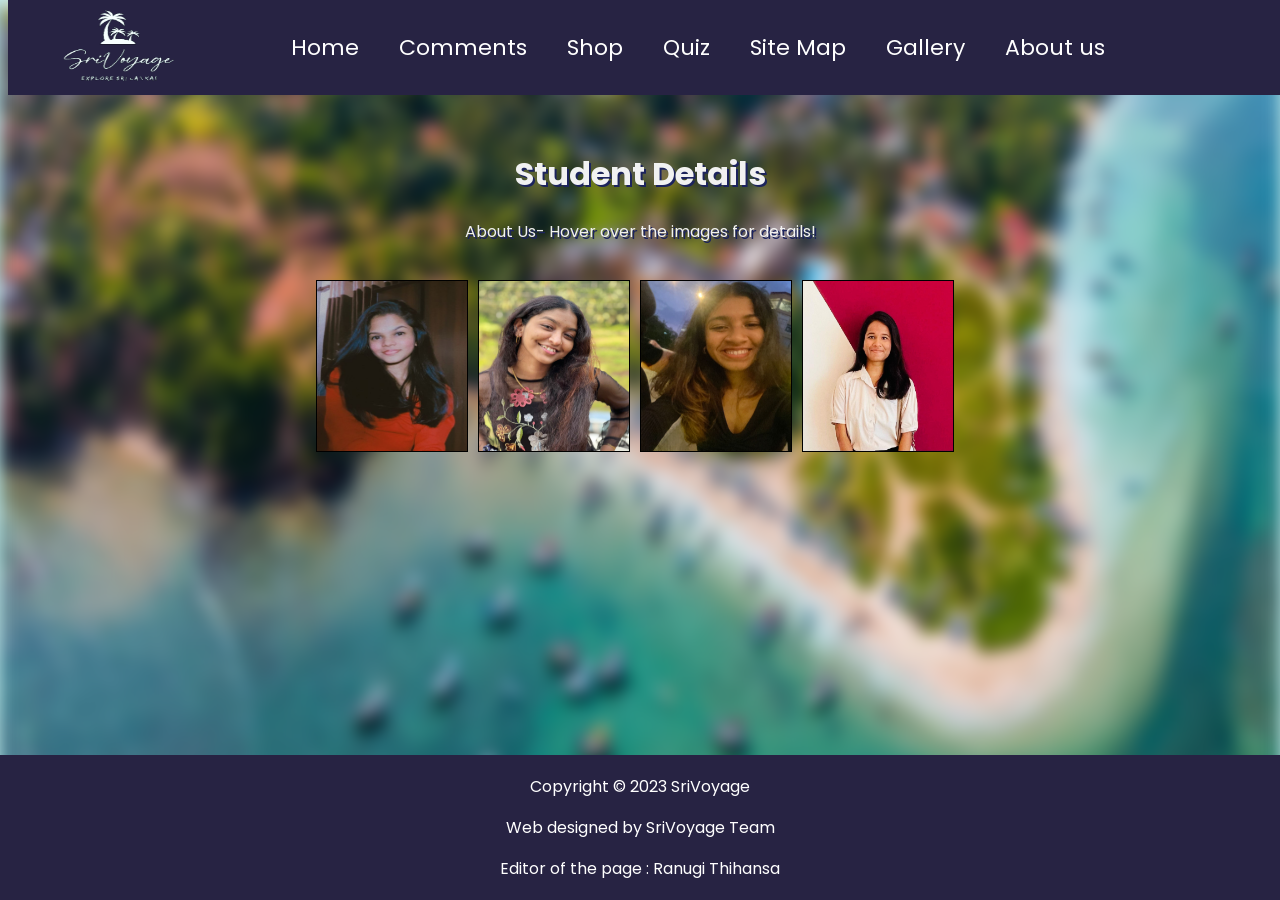
<file: Splash Screen/Ranugi/StudentDetails.html>
<!DOCTYPE html>
<html lang="en">
<head>
    <meta charset="UTF-8">
    <meta http-equiv="X-UA-Compatible" content="IE=edge">
    <meta name="viewport" content="width=device-width, initial-scale=1.0">
    <title>Student Details</title>
    
    <link rel="stylesheet" type="text/css" href="Home.css">
    
<style>
  @import url('https://fonts.googleapis.com/css2?family=Poppins:wght@100;300;400;500;600&display=swap');

body{
    font-family: 'Poppins', sans-serif;
    background-color: #bae8e8;
}
.bg-image {
    position: fixed;
    top: 0;
    left: 0;
    width: 100%;
    height: 100%;
    background-image: url('../homepage_img.jpg'); /* Your image path */
    background-size: cover;
    background-position: center;
    background-attachment: fixed;
    filter: blur(50px) brightness(50%);
    -webkit-filter: blur(8px);
    z-index: -1;
  }

  /* Content should appear on top of the background */
/* .content {
  position: relative;
  z-index: 1; /* Ensures content stays above the background */

  .heading-comments{
    margin-top: 150px;
    text-align: center;
    color: #f1f1f1;
    text-shadow: 2px 2px #1c235d;
}



.text{
    margin-top: 20px;
    text-align: center;
    color: #f1f1f1;
    text-shadow: 2px 2px #1c235d;

}

.group-members{
   display: flex;
   margin-top: 20px;
   position: absolute;
   left: 0%;
   right: 0%;
   justify-content: center;
   align-items: center;
  
}

.member {
  margin-right: 10px;
  text-align: center;
  color: white;
  text-shadow: 2px 2px #1c235d;
}

.member img {
  width: 150px;
  height: 170px;
  border: 1px solid black;
}

.member-details {
  text-align: center;
  align-content: center;
  padding: 4%;
  display: none;
  width: 160px;
  color: #272343;
}

footer {
    position: absolute;
    bottom: 0%;
    left: 0%;
    right: 0%;
    padding: 3px;
    background-color: #272343;
    color: white;
}

footer p{
  position: relative;
  width: 100%;
  text-align: center;
  padding-top: 0%;
}
  
footer a:link{
    color: azure;
    text-decoration: none;
}
  
footer a:visited{
    color: azure;
    text-decoration: none;
}

footer a:hover{
    color: rgb(60, 110, 140);
    text-decoration: underline;
}

</style>
</head>

<body>
  <div class="bg-image"></div>
<!-- Navigation Bar -->
  <nav>
    <img src="../Nethmi/Content Page (Destinations)/logo.png" alt="Logo" class="logo" >
        <ul>
        <li><a href="../Umasha/MainPage.html"> Home </a></li>
        <li><a href="../Umasha/CommentsForm.html"> Comments </a></li>
        <li><a href="../Nethmi/Buy Products Page/Product page.html"> Shop </a></li>
        <li><a href="Quiz.html"> Quiz </a></li>
        <li><a href="../Yelani/Sitemap.html"> Site Map </a></li>
        <li><a href="../Yelani/Gallery.html"> Gallery  </a></li>
        <li><a href="StudentDetails.html" class="active"> About us </a></li>
        </ul>
  </nav>

    <div class="text">
        <h1 class="heading-comments">Student Details</h1>
    <p class=".text">About Us- Hover over the images for details!</p>

    </div>
    
    <div class="group-members">
        <div class="member">
          <img src="images/Student1.jpeg" alt="Student 1">
          <div class="member-details"><strong>Nethmi Gamage Role: Student 1</strong></div>
        </div>
        <div class="member">
          <img src="images/Student2.jpeg" alt="Student 2">
          <div class="member-details"><strong>Umasha Caldera Role: Student 2</strong></div>
        </div>
        <div class="member">
          <img src="images/Student3.jpeg" alt="Student 3">
          <div class="member-details"><strong>Ranugi Thihansa Role: Student 3</strong></div>
        </div>
        <div class="member">
          <img src="images/Student4.jpeg" alt="Student 4">
          <div class="member-details"><strong>Yelani Hanwella Role: Student 4</strong></div>
        </div>
      </div>

      <footer>
        <p> Copyright &copy; 2023 SriVoyage</p>
        <p> Web designed by SriVoyage Team </p>
        <p> Editor of the page : <a href="RanugiPage.html" style="color:white;" id="editor" target="_blank"> Ranugi Thihansa </a> </p>
      </footer>
      
<script>
  // Student name and role display when hover on an image.
const members = document.querySelectorAll(".member");

members.forEach(function(member) {
  const memberDetails = member.querySelector(".member-details");
  const memberImg = member.querySelector("img");

  memberImg.addEventListener("mouseover", function() {
    memberDetails.style.display = "block";
  });

  memberImg.addEventListener("mouseout", function() {
    memberDetails.style.display = "none";
  });
});

</script>

</body>
</html>
</file>
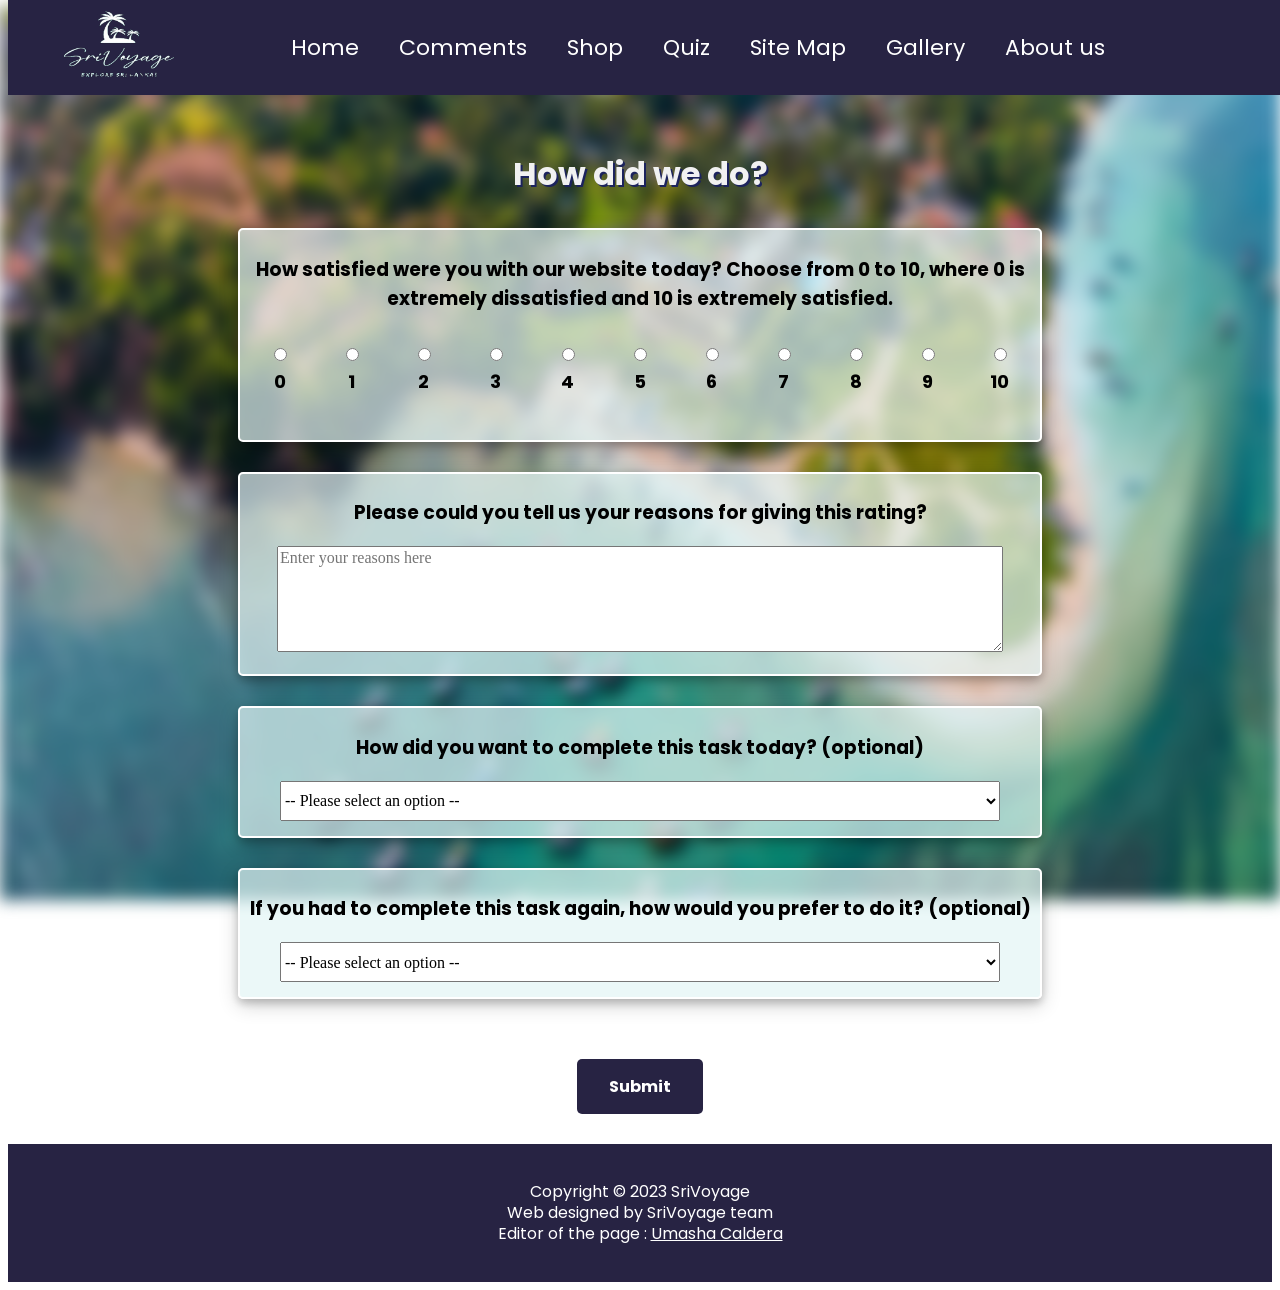
<file: Splash Screen/Umasha/CommentsForm.html>
<!DOCTYPE html>
<html lang="en">
<head>
    <meta charset="UTF-8">
    <meta http-equiv="X-UA-Compatible" content="IE=edge">
    <meta name="viewport" content="width=device-width, initial-scale=1.0">
    <title> Travel in Sri Lanka </title>

    <!-- External stylesheet -->
    <link rel="stylesheet" type="text/css" href="style.css">
      
      
</head>

<body>
    <div class="bg-image"></div>
    <!-- Navigation bar -->
    <nav>
        <img src="images/logo.png" alt="Logo" class="logo" >
            <ul>
            <li><a href="MainPage.html" > Home </a></li>
            <li><a href="CommentsForm.html" class="active"> Comments </a></li>
            <li><a href="../Nethmi/Buy Products Page/Product page.html"> Shop </a></li>
            <li><a href="../Ranugi/Quiz.html"> Quiz </a></li>
            <li><a href="../Yelani/Sitemap.html"> Site Map </a></li>
            <li><a href="../Yelani/Gallery.html"> Gallery  </a></li>
            <li><a href="../Ranugi/StudentDetails.html"> About us </a></li>
            </ul>
    </nav>

    <h1 class="heading-comments"> How did we do? </h1>
    
    <!-- Start of the form -->
    <form class="comform" name="Myform" method="post" action="Thankyou.html" onsubmit="return validateForm()">

        <div class="question">
            <h3>  How satisfied were you with our website today? Choose from 0 to 10, where 0 is extremely dissatisfied and 10 is extremely satisfied. </h3>
            <!-- Radio buttons to get the user's ratings -->
            <div class="radio-group">
                <label>
                    <input type="radio" name="rate" value="0" required> 
                    <span class="radio_num"> 0 </span>
                </label>
                <label>
                   <input type="radio" name="rate" value="1" required> 
                   <span class="radio_num"> 1 </span>
                </label>
                 <label>
                    <input type="radio" name="rate" value="2" required> 
                    <span class="radio_num"> 2 </span>
                </label>
                <label>
                    <input type="radio" name="rate" value="3" required> 
                    <span class="radio_num"> 3 </span>
                </label>
                <label>
                    <input type="radio" name="rate" value="4" required> 
                    <span class="radio_num"> 4 </span>
                </label>
                <label>
                    <input type="radio" name="rate" value="5" required> 
                    <span class="radio_num"> 5 </span>
                </label>
                <label>
                    <input type="radio" name="rate" value="6" required> 
                    <span class="radio_num"> 6 </span>
                </label>
                <label>
                    <input type="radio" name="rate" value="7" required> 
                    <span class="radio_num"> 7 </span>
                </label>
                <label>
                    <input type="radio" name="rate" value="8" required> 
                    <span class="radio_num"> 8 </span>
                </label>
                 <label>
                    <input type="radio" name="rate" value="9" required> 
                    <span class="radio_num"> 9 </span>
                </label>
                <label>
                    <input type="radio" name="rate" value="10" required> 
                    <span class="radio_num"> 10 </span>
                </label>
                
            </div>
        </div>

        <!-- Reason for giving that rating -->
        <div class="question">
            <h3> Please could you tell us your reasons for giving this rating? </h3>
            <label for="textarea">
                <textarea id="textarea" name="comments" rows="4" cols="40" maxlength="500" placeholder="Enter your reasons here"></textarea>
            </label>    
        </div>

        <!-- Feedback questions -->
        <div class="question">
            <h3> How did you want to complete this task today? (optional) </h3>
            <label for="dropdown1">
            <select id="dropdown1" name="option">
                <option value="default" selected> -- Please select an option --</option>
                <option value="phone">Phone</option>
                <option value="website">Website</option>
                <option value="webchat">Webchat</option>
                <option value="social">Social media</option>
                <option value="email">Email</option>
            </select>
            </label>   
        </div>

        <div class="question">
            <h3> If you had to complete this task again, how would you prefer to do it? (optional) </h3>
            <label for="dropdown2">
            <select id="dropdown2" name="option">
                <option value="default" selected> -- Please select an option --</option>
                <option value="phone">Phone</option>
                <option value="website">Website</option>
                <option value="webchat">Webchat</option>
                <option value="social">Social media</option>
                <option value="email">Email</option>
            </select>
            </label>   
        </div>

        <input type="submit"  value="Submit" class="submit-button">

    </form>
    

    <!-- Footer -->
    <footer>
        <p> Copyright &copy; 2023 SriVoyage</p>
        <p> Web designed by SriVoyage team </p>
        <p> Editor of the page : <a href="EditorsPage.html" style="color:white;" id="editor"> Umasha Caldera </a> </p>
       
    </footer>


    <!-- Javascript to validate the form -->
    <script>
        function validateForm() {
        let x = document.forms["Myform"]["rate"].value;
        if (x == "") {
            alert("Rate must be filled out");
            return false;
        }
        }
    </script>
   
</body>
</html>
</file>
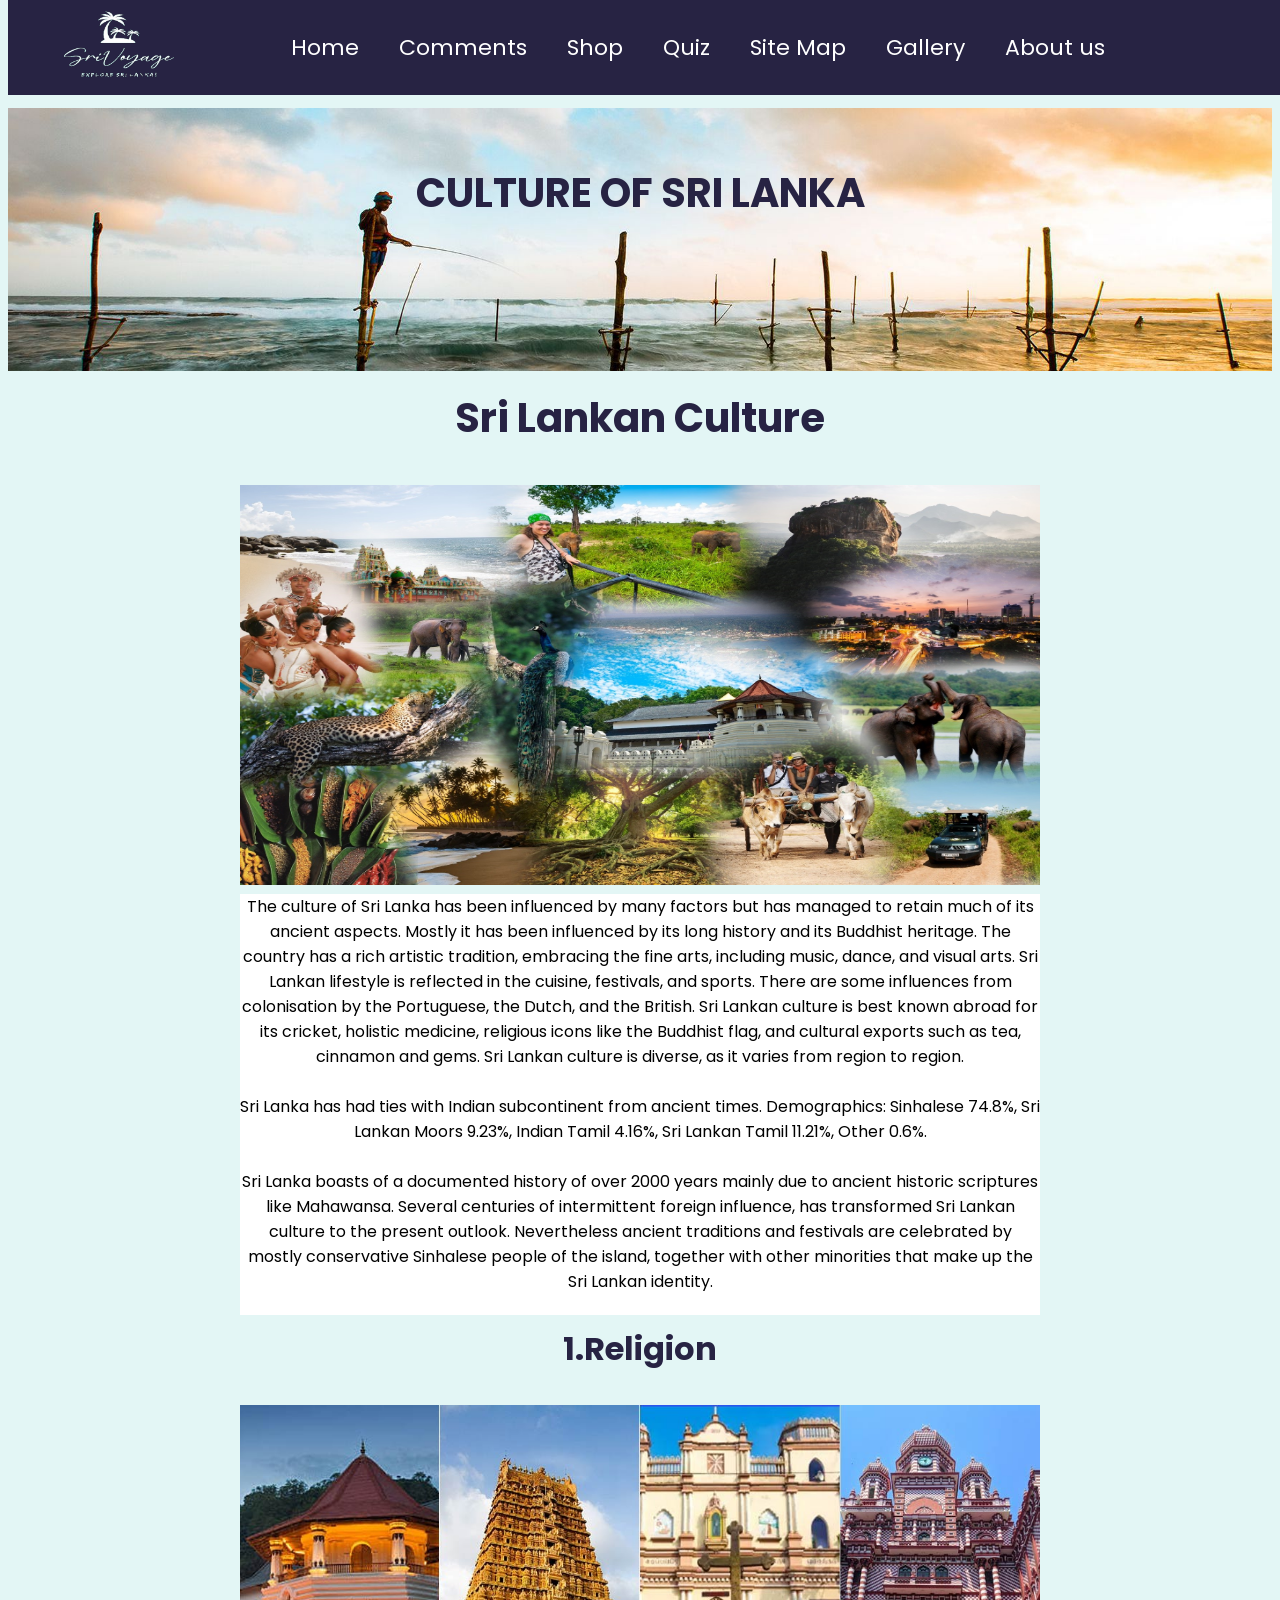
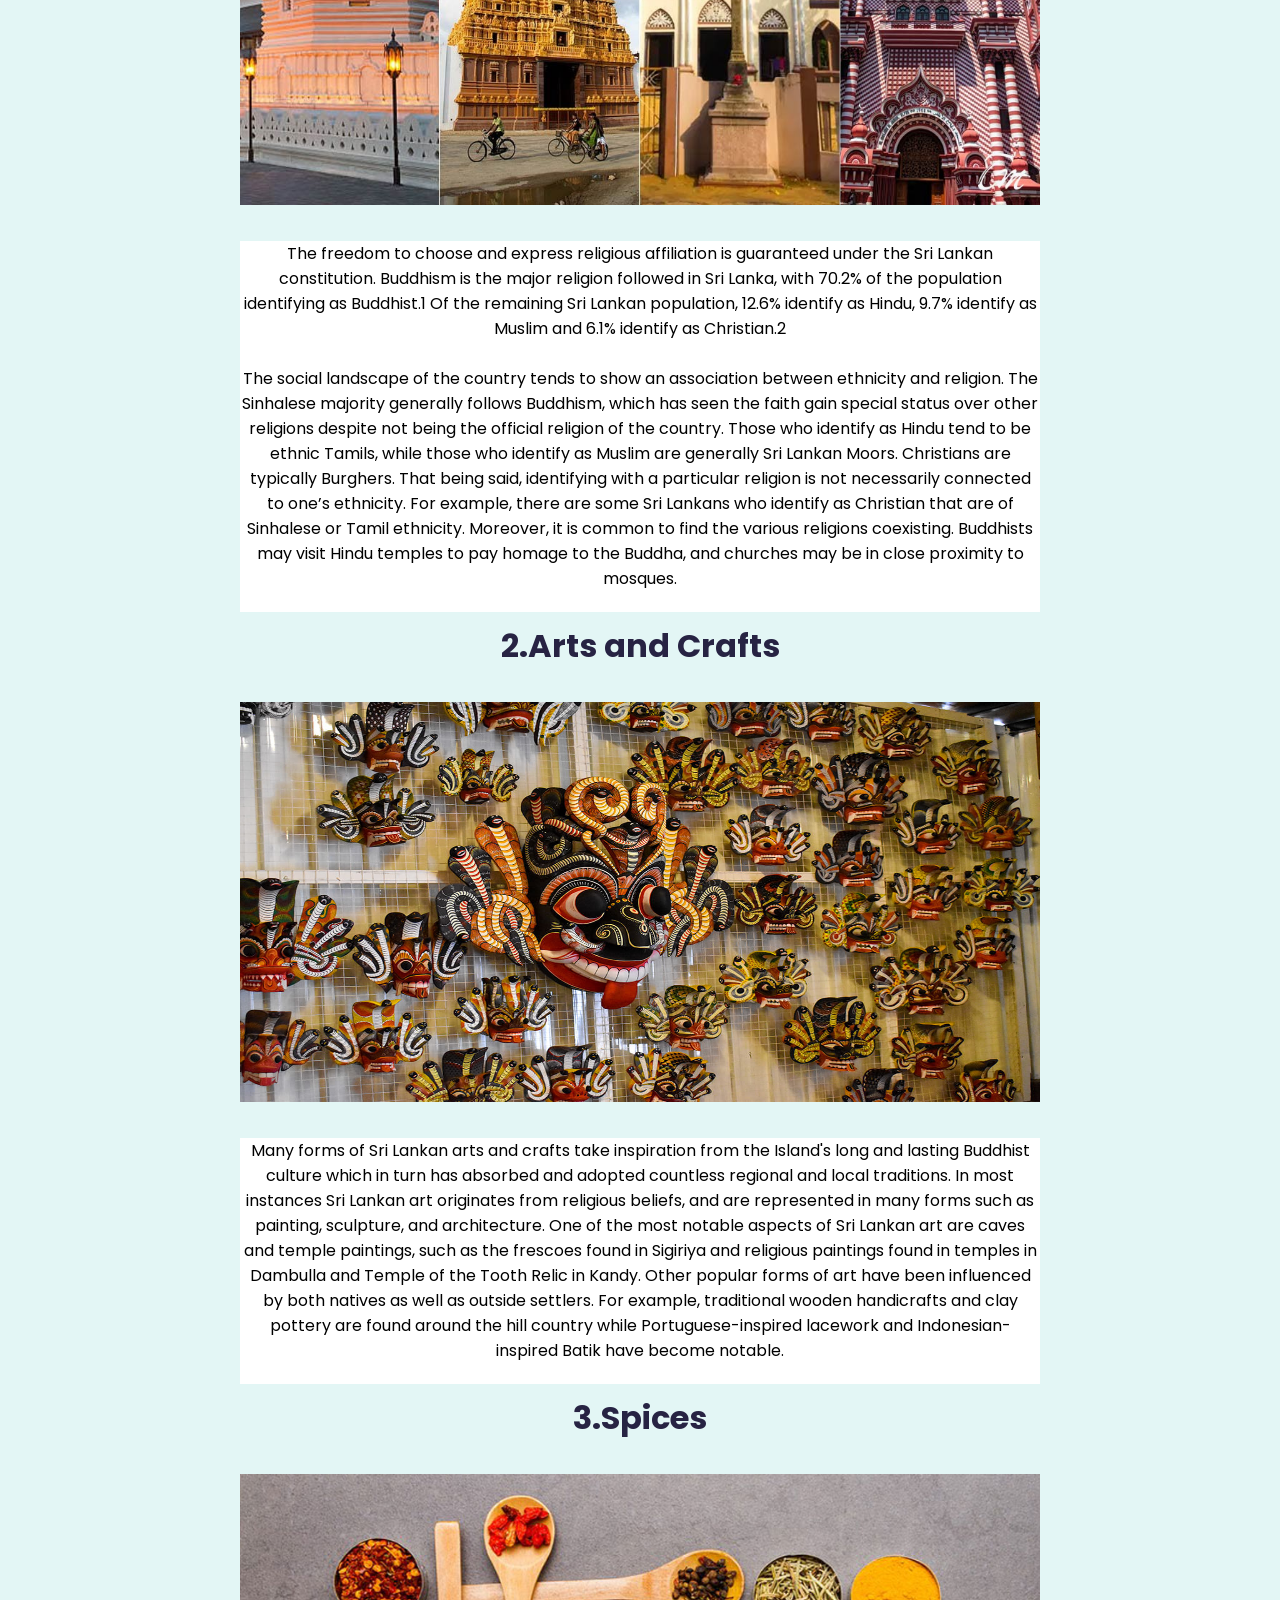
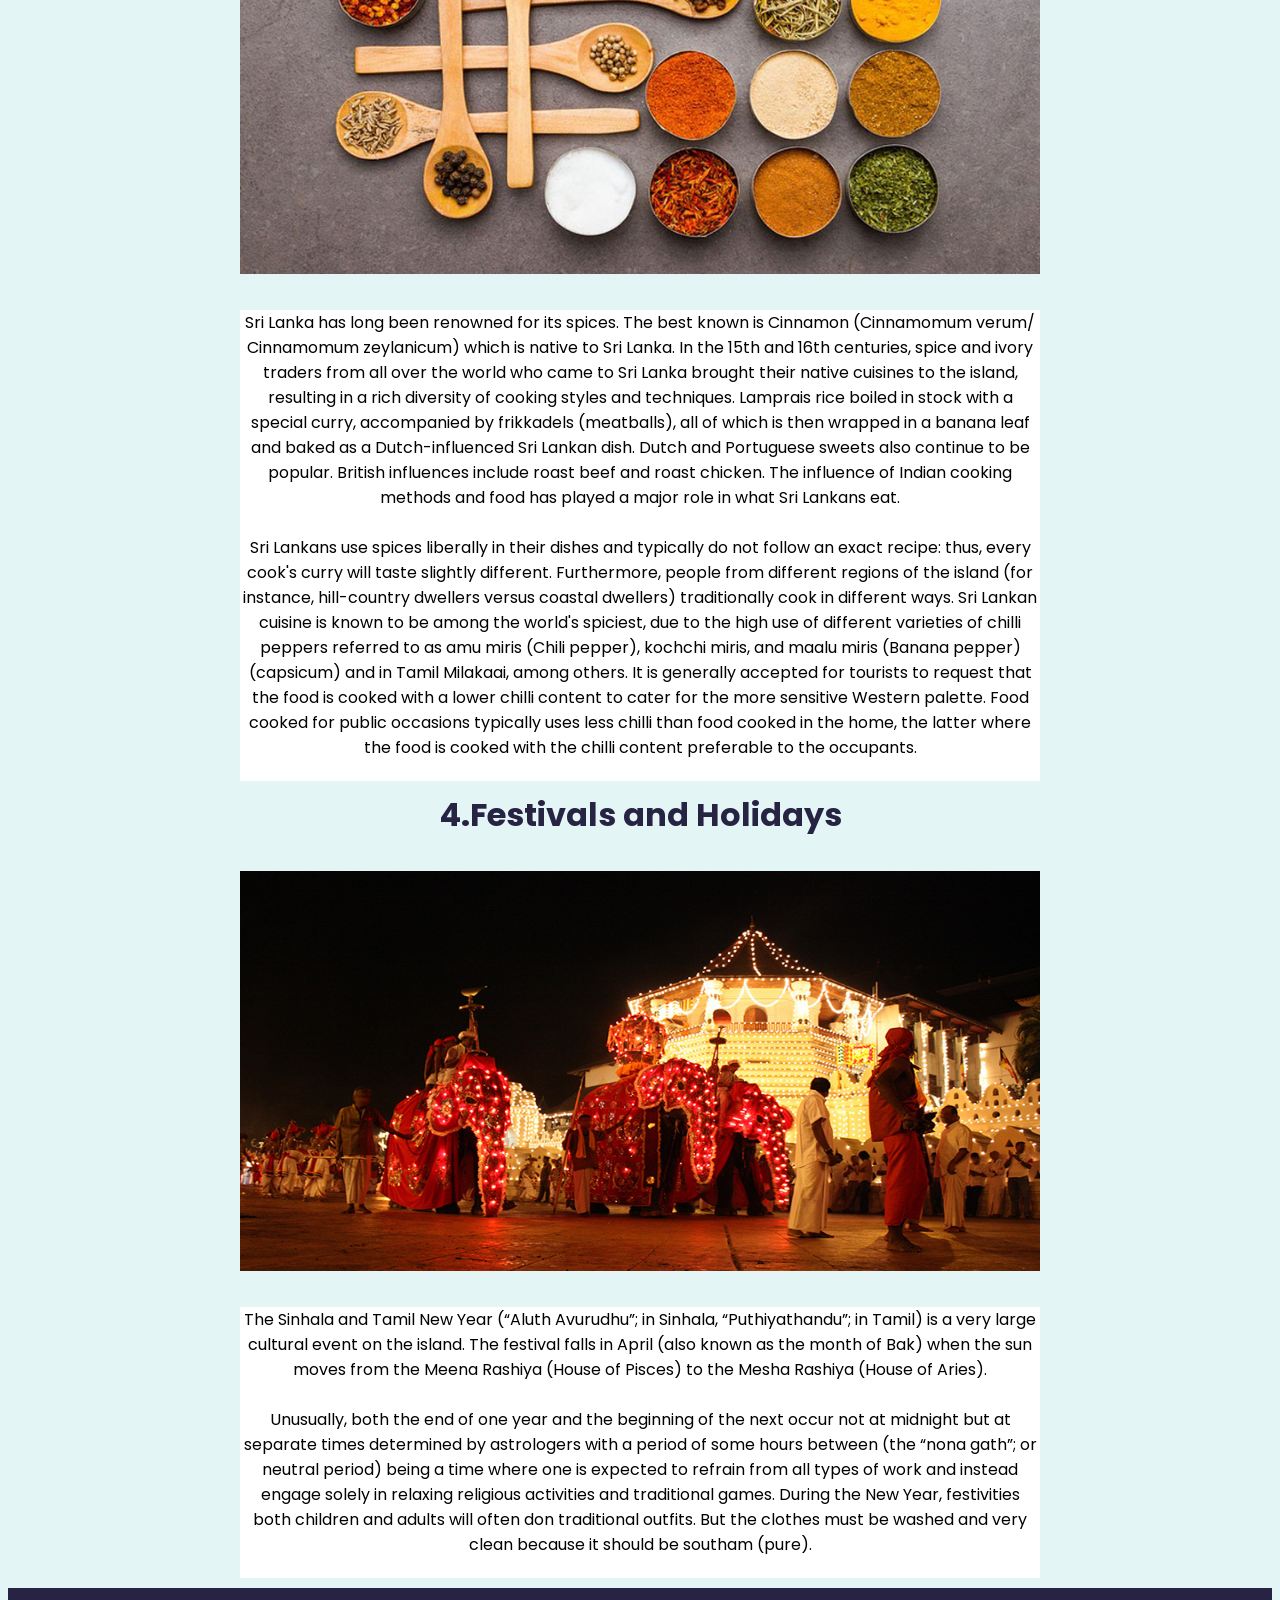
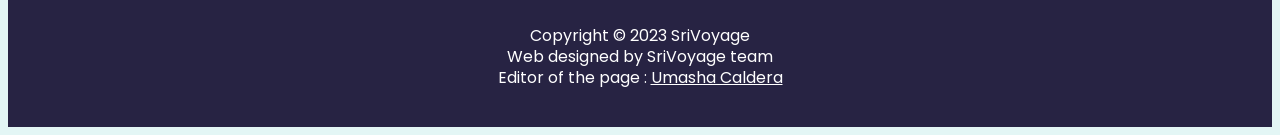
<file: Splash Screen/Umasha/ContentPage.html>
<!DOCTYPE html>
<html lang="en">
<head>
  <meta charset="UTF-8">
  <meta http-equiv="X-UA-Compatible" content="IE=edge">
  <meta name="viewport" content="width=device-width, initial-scale=1.0">
  <title> Travel in Sri Lanka </title>
   
  <!-- External stylesheet -->
  <link rel="stylesheet" type="text/css" href="style.css">
      
      
</head>

<body style="background-color:  #e3f6f5; font-family: 'Poppins', sans-serif;">
  <!-- Navigation bar -->
  <nav>
    <img src="images/logo.png" alt="Logo" class="logo" >
    <ul>
      <li><a href="MainPage.html" class="active"> Home </a></li>
      <li><a href="CommentsForm.html"> Comments </a></li>
      <li><a href="../Nethmi/Buy Products Page/Product page.html"> Shop </a></li>
      <li><a href="../Ranugi/Quiz.html"> Quiz </a></li>
      <li><a href="../Yelani/Sitemap.html"> Site Map </a></li>
      <li><a href="../Yelani/Gallery.html"> Gallery  </a></li>
      <li><a href="../Ranugi/StudentDetails.html"> About us </a></li>
    </ul>
 </nav>


 <!-- Main heading -->
  <div class="upper-content">
    <img src="images/content-background.jpeg" alt="Content background image" style="width: 100%;">
    <div class="center"> <h1> CULTURE OF SRI LANKA </h1> </div>
  </div>

  <div class="section">
   <h1 style="font-size: 40px;padding-top: 10px;"> Sri Lankan Culture </h1>
   <img src="images/Sri.jpg" alt="religion" width="800" height="400">
  </div>

  <!-- Introduction -->
  <div class="para">
    <p> The culture of Sri Lanka has been influenced by many factors but has managed to retain much of its ancient aspects. Mostly it has been influenced by its long history and its Buddhist heritage. The country has a rich artistic tradition, embracing the fine arts, including music, dance, and visual arts. Sri Lankan lifestyle is reflected in the cuisine, festivals, and sports. There are some influences from colonisation by the Portuguese, the Dutch, and the British. Sri Lankan culture is best known abroad for its cricket, holistic medicine, religious icons like the Buddhist flag, and cultural exports such as tea, cinnamon and gems. Sri Lankan culture is diverse, as it varies from region to region. <br><br>
        Sri Lanka has had ties with Indian subcontinent from ancient times. Demographics: Sinhalese 74.8%, Sri Lankan Moors 9.23%, Indian Tamil 4.16%, Sri Lankan Tamil 11.21%, Other 0.6%. <br><br>
        Sri Lanka boasts of a documented history of over 2000 years mainly due to ancient historic scriptures like Mahawansa. Several centuries of intermittent foreign influence, has transformed Sri Lankan culture to the present outlook. Nevertheless ancient traditions and festivals are celebrated by mostly conservative Sinhalese people of the island, together with other minorities that make up the Sri Lankan identity.
      </p>
  </div>

  <!-- Sub topic 1 -->
  <div class="section">
    <h1> 1.Religion </h1>
    <img src="images/religion.jpg" alt="religion" width="800" height="400">
  </div>
   
  <div class="para">
    <p>The freedom to choose and express religious affiliation is guaranteed under the Sri Lankan constitution. Buddhism is the major religion followed in Sri Lanka, with 70.2% of the population identifying as Buddhist.1 Of the remaining Sri Lankan population, 12.6% identify as Hindu, 9.7% identify as Muslim and 6.1% identify as Christian.2 <br><br>
      The social landscape of the country tends to show an association between ethnicity and religion. The Sinhalese majority generally follows Buddhism, which has seen the faith gain special status over other religions despite not being the official religion of the country. Those who identify as Hindu tend to be ethnic Tamils, while those who identify as Muslim are generally Sri Lankan Moors. Christians are typically Burghers. That being said, identifying with a particular religion is not necessarily connected to one’s ethnicity. For example, there are some Sri Lankans who identify as Christian that are of Sinhalese or Tamil ethnicity. Moreover, it is common to find the various religions coexisting. Buddhists may visit Hindu temples to pay homage to the Buddha, and churches may be in close proximity to mosques.
    </p>
  </div>

  <!-- Sub topic 2 -->
  <div class="section">
    <h1> 2.Arts and Crafts</h1>
    <img src="images/arts.jpg" alt="arts and crafts" width="800" height="400">
  </div>
   
  <div class="para">
    <p>Many forms of Sri Lankan arts and crafts take inspiration from the Island&#39;s long and lasting Buddhist culture which in turn has absorbed and adopted countless regional and local traditions. In most instances Sri Lankan art originates from religious beliefs, and are represented in many forms such as painting, sculpture, and architecture. One of the most notable aspects of Sri Lankan art are caves and temple paintings, such as the frescoes found in Sigiriya and religious paintings found in temples in Dambulla and Temple of the Tooth Relic in Kandy. Other popular forms of art have been influenced by both natives as well as outside settlers. For example, traditional wooden handicrafts and clay pottery are found around the hill country while Portuguese-inspired lacework and Indonesian-inspired Batik have become notable.
    </p>
  </div>

  <!-- Sub topic 3 -->
  <div class="section">
    <h1> 3.Spices </h1>
    <img src="images/spices.jpg" alt="spices" width="800" height="400">
  </div>
   
  <div class="para">
    <p>Sri Lanka has long been renowned for its spices. The best known is Cinnamon (Cinnamomum verum/ Cinnamomum zeylanicum) which is native to Sri Lanka. In the 15th and 16th centuries, spice and ivory traders from all over the world who came to Sri Lanka brought their native cuisines to the island, resulting in a rich diversity of cooking styles and techniques. Lamprais rice boiled in stock with a special curry, accompanied by frikkadels (meatballs), all of which is then wrapped in a banana leaf and baked as a Dutch-influenced Sri Lankan dish. Dutch and Portuguese sweets also continue to be popular. British influences include roast beef and roast chicken. The influence of Indian cooking methods and food has played a major role in what Sri Lankans eat. <br> <br>
      Sri Lankans use spices liberally in their dishes and typically do not follow an exact recipe: thus, every cook&#39;s curry will taste slightly different. Furthermore, people from different regions of the island (for instance, hill-country dwellers versus coastal dwellers) traditionally cook in different ways. Sri Lankan cuisine is known to be among the world's spiciest, due to the high use of different varieties of chilli peppers referred to as amu miris (Chili pepper), kochchi miris, and maalu miris (Banana pepper) (capsicum) and in Tamil Milakaai, among others. It is generally accepted for tourists to request that the food is cooked with a lower chilli content to cater for the more sensitive Western palette. Food cooked for public occasions typically uses less chilli than food cooked in the home, the latter where the food is cooked with the chilli content preferable to the occupants.
    </p>
  </div>

  <!-- Sub topic 4 -->
  <div class="section">
    <h1> 4.Festivals and Holidays </h1>
    <img src="images/festivals.jpg" alt="festivals" width="800" height="400">
  </div>
   
  <div class="para">
    <p>The Sinhala and Tamil New Year (“Aluth Avurudhu”; in Sinhala, “Puthiyathandu”; in Tamil) is a very large cultural event on the island. The festival falls in April (also known as the month of Bak) when the sun moves from the Meena Rashiya (House of Pisces) to the Mesha Rashiya (House of Aries).<br><br>
      Unusually, both the end of one year and the beginning of the next occur not at midnight but at separate times determined by astrologers with a period of some hours between (the “nona gath”; or neutral period) being a time where one is expected to refrain from all types of work and instead engage solely in relaxing religious activities and traditional games. During the New Year, festivities both children and adults will often don traditional outfits. But the clothes must be washed and very  clean because it should be southam (pure).
    </p>
  </div>

 <!-- Footer -->
 <footer>
    <p> Copyright &copy; 2023 SriVoyage</p>
    <p> Web designed by SriVoyage team </p>
    <p> Editor of the page : <a href="EditorsPage.html" style="color:white;" id="editor"> Umasha Caldera </a> </p>
  </footer>

</body>
</html>
</file>
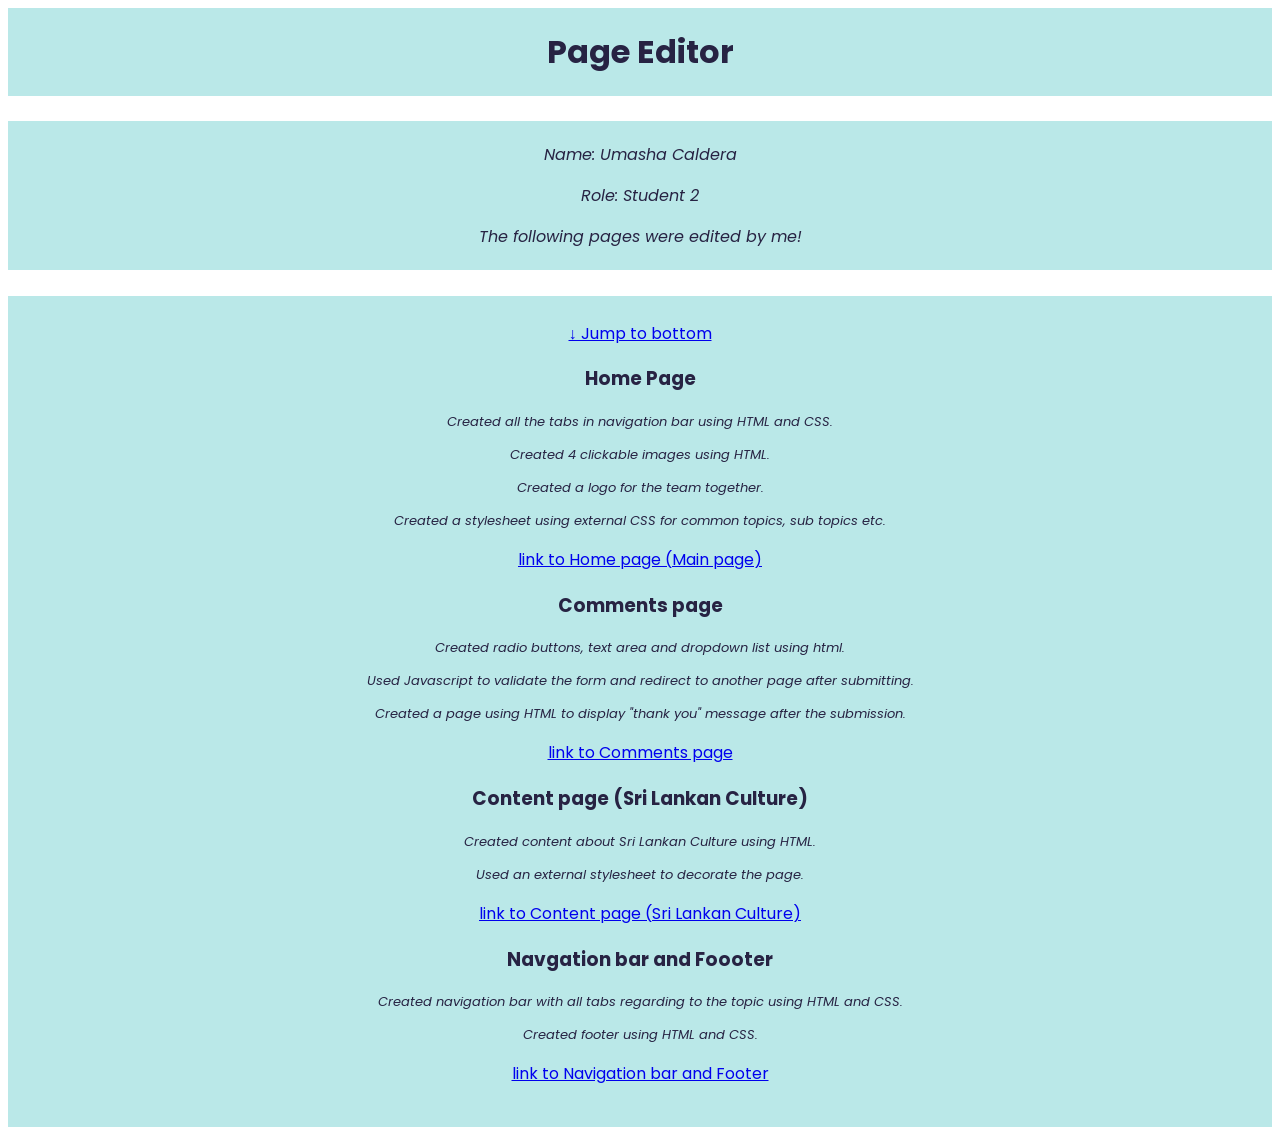
<file: Splash Screen/Umasha/EditorsPage.html>
<!DOCTYPE html>
<html lang="en">
<head>
  <meta charset="UTF-8">
  <meta http-equiv="X-UA-Compatible" content="IE=edge">
  <meta name="viewport" content="width=device-width, initial-scale=1.0">
  <title> Page Editor - Umasha </title>

  <style>
    @import url('https://fonts.googleapis.com/css2?family=Poppins:wght@100;300;400;500;600&display=swap');
    .pageEditor{
      text-align: center;
      font-family: 'Poppins', sans-serif;
      color: #272343;
    }

    .pageEditor h1{
      padding: 20px 15px 20px 15px;
      background-color:  #bae8e8;
      margin: 0%;
    }

    .details{
      padding: 5px 15px 5px 15px;
      background-color:  #bae8e8;
      font-style: italic;
      margin-top: 2%;
    }

    .pages{
      padding: 25px 15px 25px 15px;
      background-color:  #bae8e8;
      margin-top: 5px;
      margin-top: 2%;
    }

    .work{
      font-size: small;
      font-style: italic;
    }

  </style>


</head>


<body>

  <div class="pageEditor">
    <h1>Page Editor</h1>

    <div class="details">
      <p> Name: Umasha Caldera </p>
      <p> Role: Student 2 </p>
      <p> The following pages were edited by me! </p>
    </div>

    

    <div class="pages">

      <a href="#bottom">&darr; Jump to bottom</a>

      <h3> Home Page </h3>
      <div class="work">
        <p> Created all the tabs in navigation bar using HTML and CSS. </p>
        <p> Created 4 clickable images using HTML. </p>
        <p> Created a logo for the team together. </p>
        <p> Created a stylesheet using external CSS for common topics, sub topics etc. </p>
      </div>
      <p> <a href="MainPage.html"> link to Home page (Main page) </a> </p>



      <h3> Comments page </h3>
      <div class="work">
        <p> Created radio buttons, text area and dropdown list using html. </p>
        <p> Used Javascript to validate the form and redirect to another page after submitting. </p>
        <p> Created a page using HTML to display "thank you" message after the submission. </p>
      </div>
      <p> <a href="CommentsForm.html"> link to Comments page </a> </p>


      <h3> Content page (Sri Lankan Culture) </h3>
      <div class="work">
        <p> Created content about Sri Lankan Culture using HTML. </p>
        <p> Used an external stylesheet to decorate the page. </p>
      </div>
      <p> <a href="ContentPage.html"> link to Content page (Sri Lankan Culture) </a> </p>


      <h3> Navgation bar and Foooter </h3>
      <div class="work">
        <p> Created navigation bar with all tabs regarding to the topic using HTML and CSS. </p>
        <p> Created footer using HTML and CSS. </p>
      </div>
      <p> <a href="NavbarFooter.html"> link to Navigation bar and Footer </a> </p>
            

    </div>
  </div>

  <div id="bottom"> </div>  
     
</body>
</html>
</file>
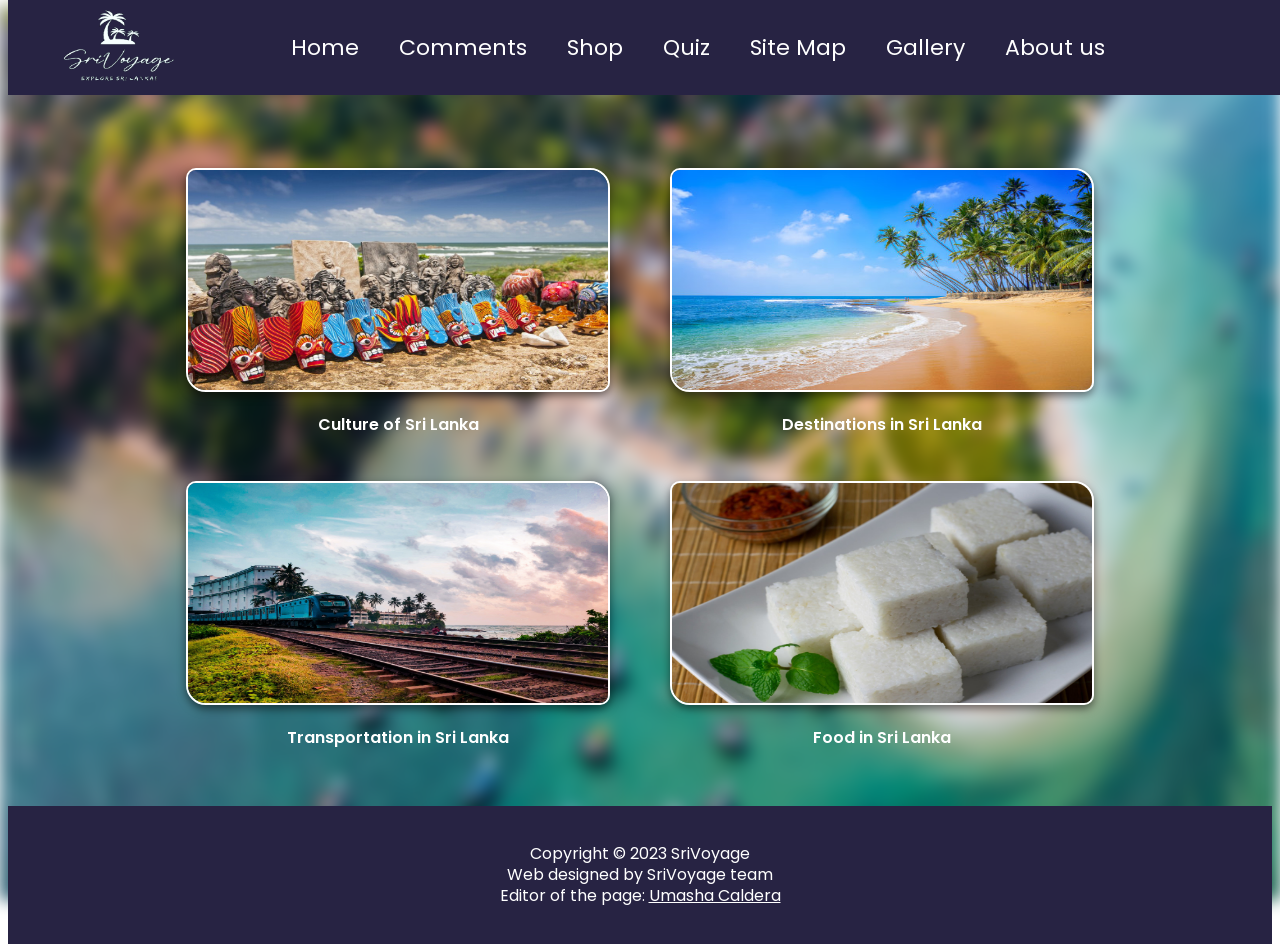
<file: Splash Screen/Umasha/MainPage.html>
<!DOCTYPE html>
<html lang="en">
<head>
    <meta charset="UTF-8">
    <meta http-equiv="X-UA-Compatible" content="IE=edge">
    <meta name="viewport" content="width=device-width, initial-scale=1.0">
    <title> Travel in Sri Lanka </title>

    <!-- External stylesheet -->
    <link rel="stylesheet" type="text/css" href="style.css">
</head>

<body>
    <!-- Blurred background container -->
    <div class="bg-image"></div>

    <!-- Navigation bar -->
    <nav>
        <img src="../Nethmi/Content Page (Destinations)/logo.png" alt="Logo" class="logo">
        <ul>
            <li><a href="MainPage.html" class="active"> Home </a></li>
            <li><a href="CommentsForm.html"> Comments </a></li>
            <li><a href="../Nethmi/Buy Products Page/Product page.html"> Shop </a></li>
            <li><a href="../Ranugi/Quiz.html"> Quiz </a></li>
            <li><a href="../Yelani/Sitemap.html"> Site Map </a></li>
            <li><a href="../Yelani/Gallery.html"> Gallery </a></li>
            <li><a href="../Ranugi/StudentDetails.html"> About us </a></li>
        </ul>
    </nav>

    <!-- Images that redirect to content pages -->
    <div class="container">
        <div class="row">
            <div class="column">
                <img src="images/culture.jpg" alt="Culture in Sri Lanka" class="clickable" onclick="openModal(this.src)">
                <p class="figcaption">Culture of Sri Lanka</p>
            </div>

            <div class="column">
                <img src="images/destinations.jpg" alt="Destinations in Sri Lanka" class="clickable" onclick="openModal(this.src)">
                <p class="figcaption">Destinations in Sri Lanka</p>
            </div>
        </div>

        <div class="row">
            <div class="column">
                <img src="images/transportation.jpg" alt="Transportation in Sri Lanka" class="clickable" onclick="openModal(this.src)">
                <p class="figcaption">Transportation in Sri Lanka</p>
            </div>

            <div class="column">
                <img src="images/food.jpg" alt="Food in Sri Lanka" class="clickable" onclick="openModal(this.src)">
                <p class="figcaption">Food in Sri Lanka</p>
            </div>
        </div>
    </div>

    <!-- Footer -->
    <footer>
        <p>Copyright &copy; 2023 SriVoyage</p>
        <p>Web designed by SriVoyage team</p>
        <p>Editor of the page: <a href="EditorsPage.html" id="editor" style="color:white;">Umasha Caldera</a></p>
    </footer>

    <!-- Modal for image popup -->
    <div id="modal" class="modal" onclick="closeModal()">
        <span class="close">&times;</span>
        <img class="modal-content" id="modalImg">
    </div>

    <script>
        function openModal(src) {
            var modal = document.getElementById("modal");
            var modalImg = document.getElementById("modalImg");
            modal.style.display = "block";
            modalImg.src = src;
        }

        function closeModal() {
            document.getElementById("modal").style.display = "none";
        }
    </script>
</body>
</html>
</file>
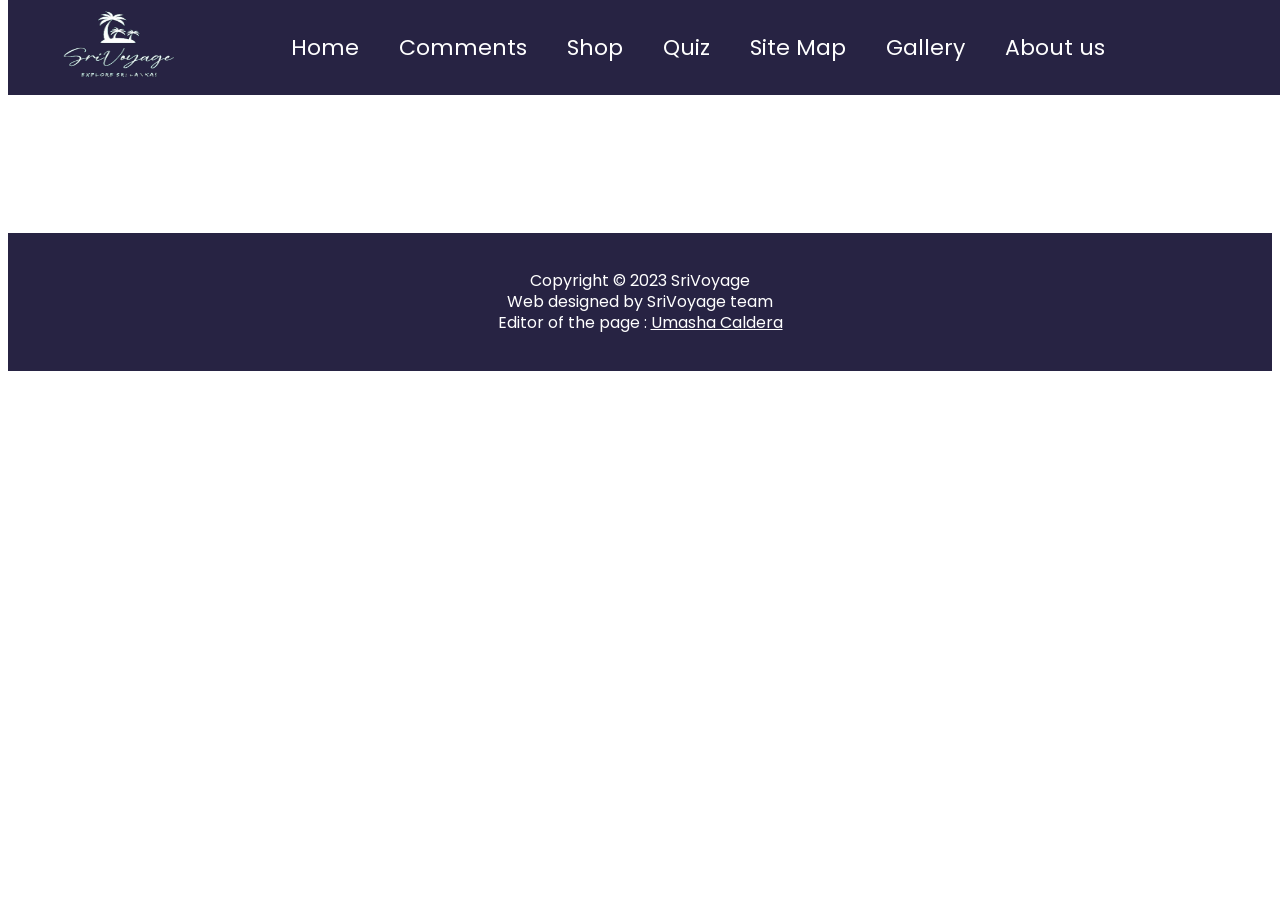
<file: Splash Screen/Umasha/NavbarFooter.html>
<!DOCTYPE html>
<html lang="en">
<head>
    <meta charset="UTF-8">
    <meta http-equiv="X-UA-Compatible" content="IE=edge">
    <meta name="viewport" content="width=device-width, initial-scale=1.0">
    <title> Travel in Sri Lanka </title>
   
        <link rel="stylesheet" type="text/css" href="style.css">
      
      
</head>

<body>
    <!-- Navigation bar -->
    <nav>
        <img src="images/logo.png" alt="Logo" class="logo" >
        <ul>
        <li><a href="MainPage.html"> Home </a></li>
        <li><a href="CommentsForm.html"> Comments </a></li>
        <li><a href="#"> Shop </a></li>
        <li><a href="#"> Quiz </a></li>
        <li><a href="#"> Site Map </a></li>
        <li><a href="#"> Gallery </a></li>
        <li><a href="#"> About us </a></li>
        </ul>
    </nav>

    <br>
    <br>
    <br>
    <br>
    <br>
    <br>
    <br>
    <br>
    <br>

    <!-- Footer -->
    <footer>
        <p> Copyright &copy; 2023 SriVoyage</p>
        <p> Web designed by SriVoyage team </p>
        <p> Editor of the page : <a href="EditorsPage.html" style="color:white;" id="editor"> Umasha Caldera </a> </p>
    </footer>
    
</body>
</html>
</file>
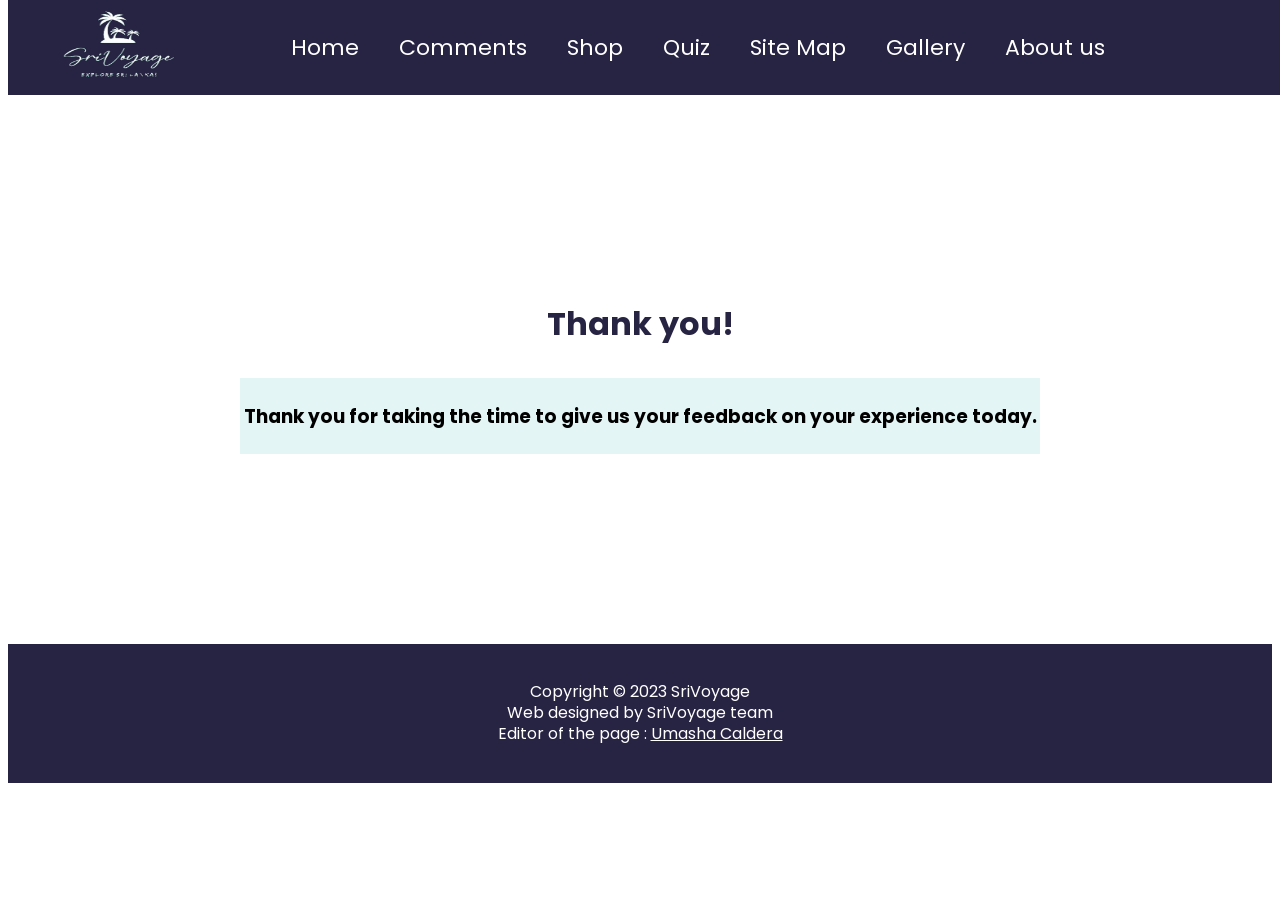
<file: Splash Screen/Umasha/Thankyou.html>
<!DOCTYPE html>
<html lang="en">
<head>
    <meta charset="UTF-8">
    <meta http-equiv="X-UA-Compatible" content="IE=edge">
    <meta name="viewport" content="width=device-width, initial-scale=1.0">
    <title> Travel in Sri Lanka </title>
   
    <!-- External stylesheet -->
    <link rel="stylesheet" type="text/css" href="style.css">
      
      
  </head>

  <body>
    <!-- Navigation bar -->
    <nav>
        <img src="images/logo.png" alt="Logo" class="logo" >
          <ul>
            <li><a href="MainPage.html" class="active"> Home </a></li>
            <li><a href="CommentsForm.html"> Comments </a></li>
            <li><a href="../Nethmi/Buy Products Page/Product page.html"> Shop </a></li>
            <li><a href="../Ranugi/Quiz.html"> Quiz </a></li>
            <li><a href="../Yelani/Sitemap.html"> Site Map </a></li>
            <li><a href="../Yelani/Gallery.html"> Gallery  </a></li>
            <li><a href="../Ranugi/StudentDetails.html"> About us </a></li>
          </ul>
    </nav>

    <!-- Thank you message -->
    <h1 class="heading-thankyou"> Thank you! </h1>

    <div class="thanks">
      <h3> Thank you for taking the time to give us your feedback on your experience today. </h3>
    </div>


    <!-- Footer -->
    <footer>
      <p> Copyright &copy; 2023 SriVoyage</p>
      <p> Web designed by SriVoyage team </p>
      <p> Editor of the page : <a href="EditorsPage.html" style="color:white;" id="editor"> Umasha Caldera </a> </p>
    </footer>

  </body>
</html>
</file>
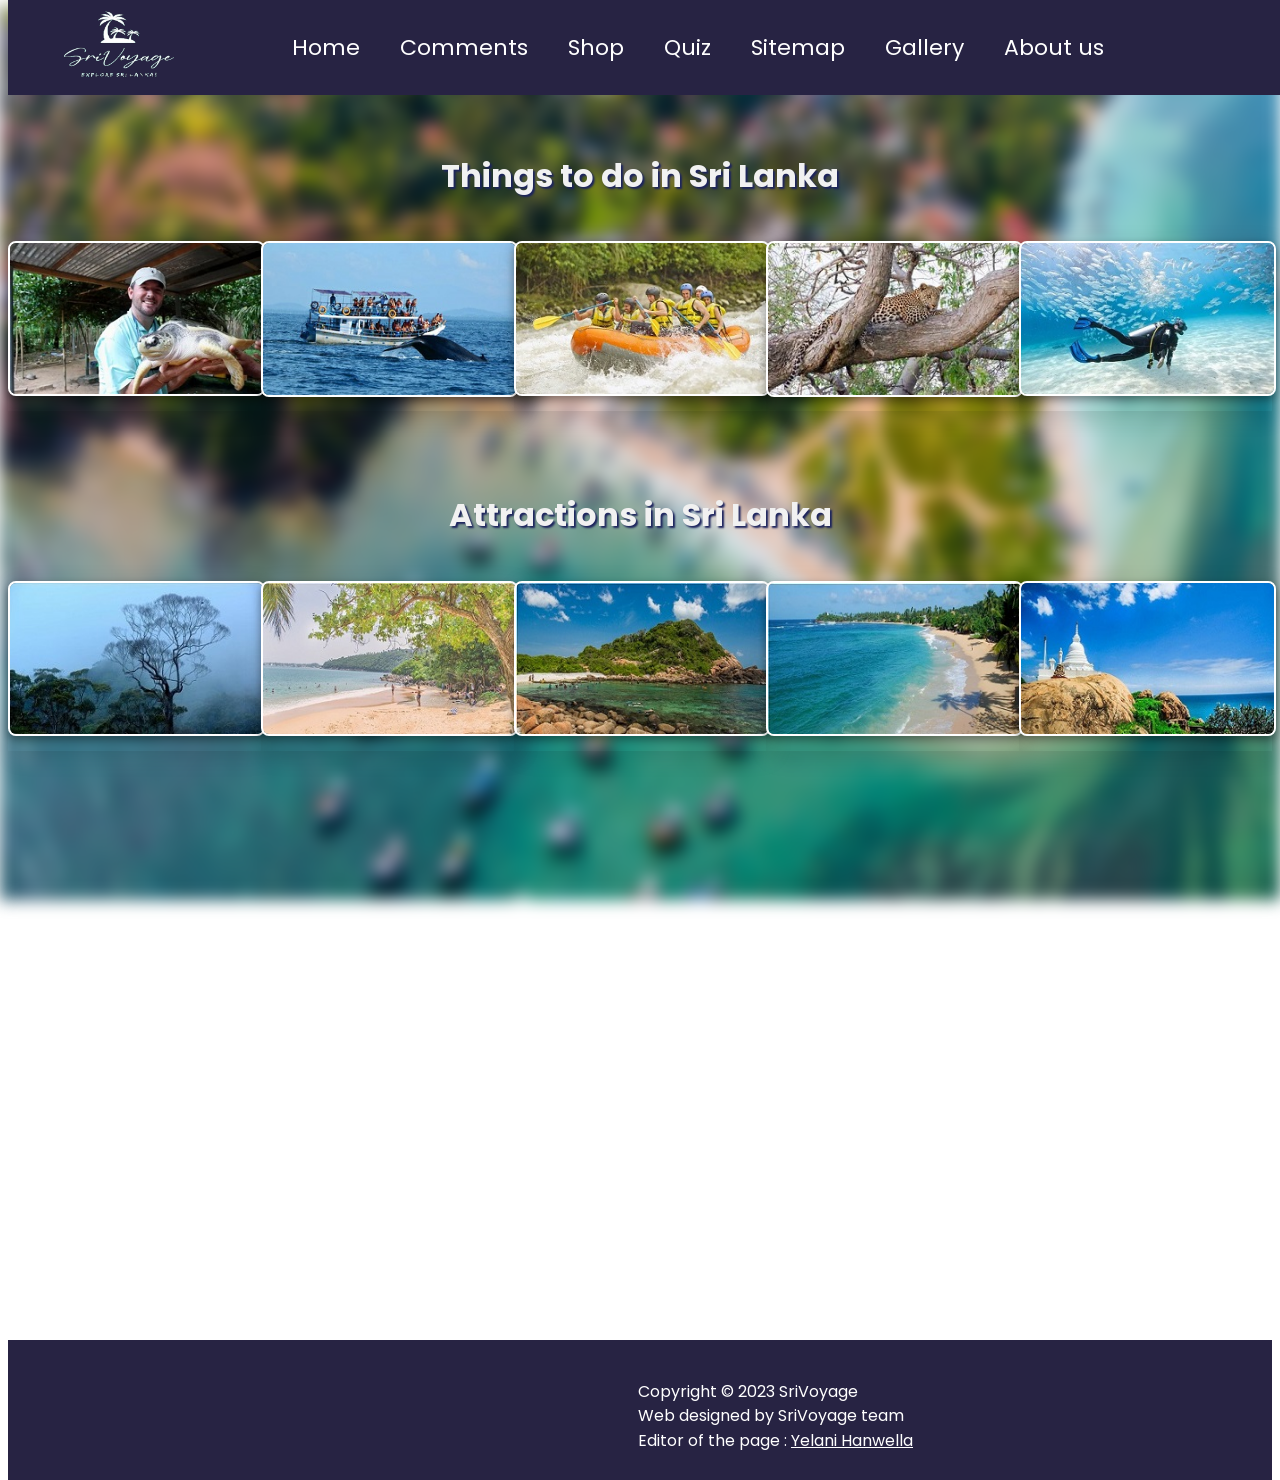
<file: Splash Screen/Yelani/Gallery.html>
<!DOCTYPE html>
<html lang="en">
<head>
    <meta charset="UTF-8">
    <meta http-equiv="X-UA-Compatible" content="IE=edge">
    <meta name="viewport" content="width=device-width, initial-scale=1.0">
    <title>Document</title>
   
    <link rel="stylesheet" href="style.css" type="text/css">
  
</head>
<body>
  <!-- Blurred background container -->
  <div class="bg-image"></div>
  <div class="content">
  
  <nav>
    <img src="logo.png" alt="Logo" class="logo" >
        <ul >
        <li><a href="../Umasha/MainPage.html"> Home </a></li>
        <li><a href="../Umasha/CommentsForm.html"> Comments </a></li>
        <li><a href="../Nethmi/Buy Products Page/Product page.html"> Shop </a></li>
        <li><a href="../Ranugi/Quiz.html"> Quiz </a></li>
        <li><a href="Sitemap.html"> Sitemap </a></li>
        <li><a href="Gallery.html"> Gallery </a></li>
        <li><a href="../Ranugi/StudentDetails.html"> About us </a></li>
        </ul>
  </nav>


      <!-- Color Palette -->
      <ul class="colorchanger">
          <li class="colors" id="blue" onclick="changeColor('blue')"></li>
          <li class="colors" id="black" onclick="changeColor('black')"></li>
          <li class="colors" id="white" onclick="changeColor('white')"></li>
          <li class="colors" id="random" onclick="changeColor('random')"></li>
      </ul>
    

  
   <h1 class="heading-comments">Things to do in Sri Lanka</h1>
    <div class="container">

    <div class="gallery">
      <a href="Turtle.jpg">
        <img src="Turtle-small.jpg" alt="Turtle-small" data-large="Turtle.jpg" >
        <img class="large-image" src="Turtle.jpg" alt="large image">
        </a> 
     <div class="intro">
        <p> The Turtle Hatchery was started in Sri Lanka to protect the turtles from extinction. 
          The hatcheries provide protection for different species of turtles.
          </p>
      </div>
      </div>
    
    

      <div class="gallery">
        <a href="whale-watching.jpg">
      <img src="whale-watching-small.jpg" alt="whale-watching-small" data-large="whale-watching.jpg">
      <img class="large-image" src="whale-watching.jpg" alt="large image">
        </a>
      <div class="intro">
        <p>If you are looking for an exciting and unique adventure, then a whale watching cruise from Galle to Mirissa Fishery Port is definitely the experience for you. 
         
          </p>
          </div>
          </div>


          <div class="gallery">
          <a href="rafting.jpg">
            <img src="rafting-small.jpg" alt="rafting-small" data-large="rafting.jpg" >
            <img class="large-image" src="rafting.jpg" alt="large image">
            </a> 
         <div class="intro">
            <p>
               Take a plunge into white water rafting in Kitugala. With some of the wettest conditions in the country, you won't want to miss this adventure. 
              </p>
          </div>
          </div>


          <div class="gallery">
          <a href="safari.jpg">
            <img src="safari-small.jpg" alt="safari-small" data-large="safari.jpg" >
            <img class="large-image" src="safari.jpg" alt="large image">
            </a> 
         <div class="intro">
            <p>  
              Going on a safari in Sri Lanka offers visitors an opportunity to view these magnificent creatures up close as they roam their natural habitats.
              </p>
          </div>
          </div>



          <div class="gallery">
          <a href="diving.jpg">
            <img src="diving-small.jpg" alt="diving-small" data-large="diving.jpg" >
            <img class="large-image" src="diving.jpg" alt="large image">
            </a> 
         <div class="intro">
            <p> Experience the beauty of Sri Lanka's Indian Ocean waters! From majestic Blue Whales to tiny nudibranchs, a variety of marine life awaits you. 
              
              </p>
          </div>
          </div>

          </div>
        



     
    <h1 class="heading-comments">Attractions in Sri Lanka</h1>
    <div class="container">

    <div class="gallery">
      <a href="sinharaja.jpg">
        <img src="sinharaja-small.jpg" alt="sinharaja-small" data-large="sinharaja.jpg" >
        <img class="large-image" src="sinharaja.jpg" alt="large image">
        </a> 
     <div class="intro">
        <p> Sinharaja Forest Reserve refers to a significant spot in the biodiversity genre of Sri Lanka and offers an ideal scope of experiencing the various species of wildlife and the rich culture of flora and fauna.
        </p>
      </div>
      </div>
    
    

      <div class="gallery">
        <a href="jungle-beach.jpg">
      <img src="jungle-beach.-small.jpg" alt="jungle-beach.-small" data-large="jungle-beach.jpg">
      <img class="large-image" src="jungle-beach.jpg" alt="large image">
        </a>
      <div class="intro">
        <p>This place has Golden sandy shore and rich bio diversity backgrounds and suitable for swimming without waves. 
          The beach is rich with coral reefs and marine biology. 
        </p>
        </div>
        </div>
        



      <div class="gallery">
      <a href="pigeon-island.jpg">
      <img src="pigeon-island-small.jpg" alt="pigeon-island-small" data-large="pigeon-island.jpg" >
      <img class="large-image" src="pigeon-island.jpg" alt="large image">
      </a>
      <div class="intro">
        <p>The national park contains some of the best remaining coral reefs of Sri Lanka.
          This national park is the 17th in Sri Lanka. The island was used as a shooting range during the colonial era. 
        </p>
      </div>
      </div>

    
      <div class="gallery">
      <a href="unawatuna.jpg">
      <img src="unawatuna-small.jpg" alt="unawatuna-small" data-large="unawatuna.jpg">
      <img class="large-image" src="unawatuna.jpg" alt="large image">
      </a>
      <div class="intro">
          <p>Escape to Unawatuna, Sri Lanka and experience the perfect blend of relaxation and adventure!
             Enjoy a day lounging on sandy beaches with lush palm trees as your backdrop, take a dip in the swimmable seas, or explore the town's vibrant nightlife.
          </p>
      </div>
      </div>
   

      <div class="gallery">
      <a href="kirinda.jpg">
      <img src="kirinda-small.jpg" alt="kirinda-small"  data-large="kirinda.jpg" >
      <img class="large-image" src="kirinda.jpg" alt="large image">
      </a>
      <div class="intro">
        <p>This temple on the rock gives you to magnificent view of the Indian ocean and other surrounding things</p>
      </div>
      </div>

  </div>

  
  <footer>
  <p> Copyright &copy; 2023 SriVoyage</p>
  <p> Web designed by SriVoyage team </p>
  <p> Editor of the page : <a href="yelani-pageeditor.html" style="color:white;" id="editor"> Yelani Hanwella</a></p> 
  </footer>
  </div>
 

  <script src="external.js"></script>
</body>
</html>
</file>
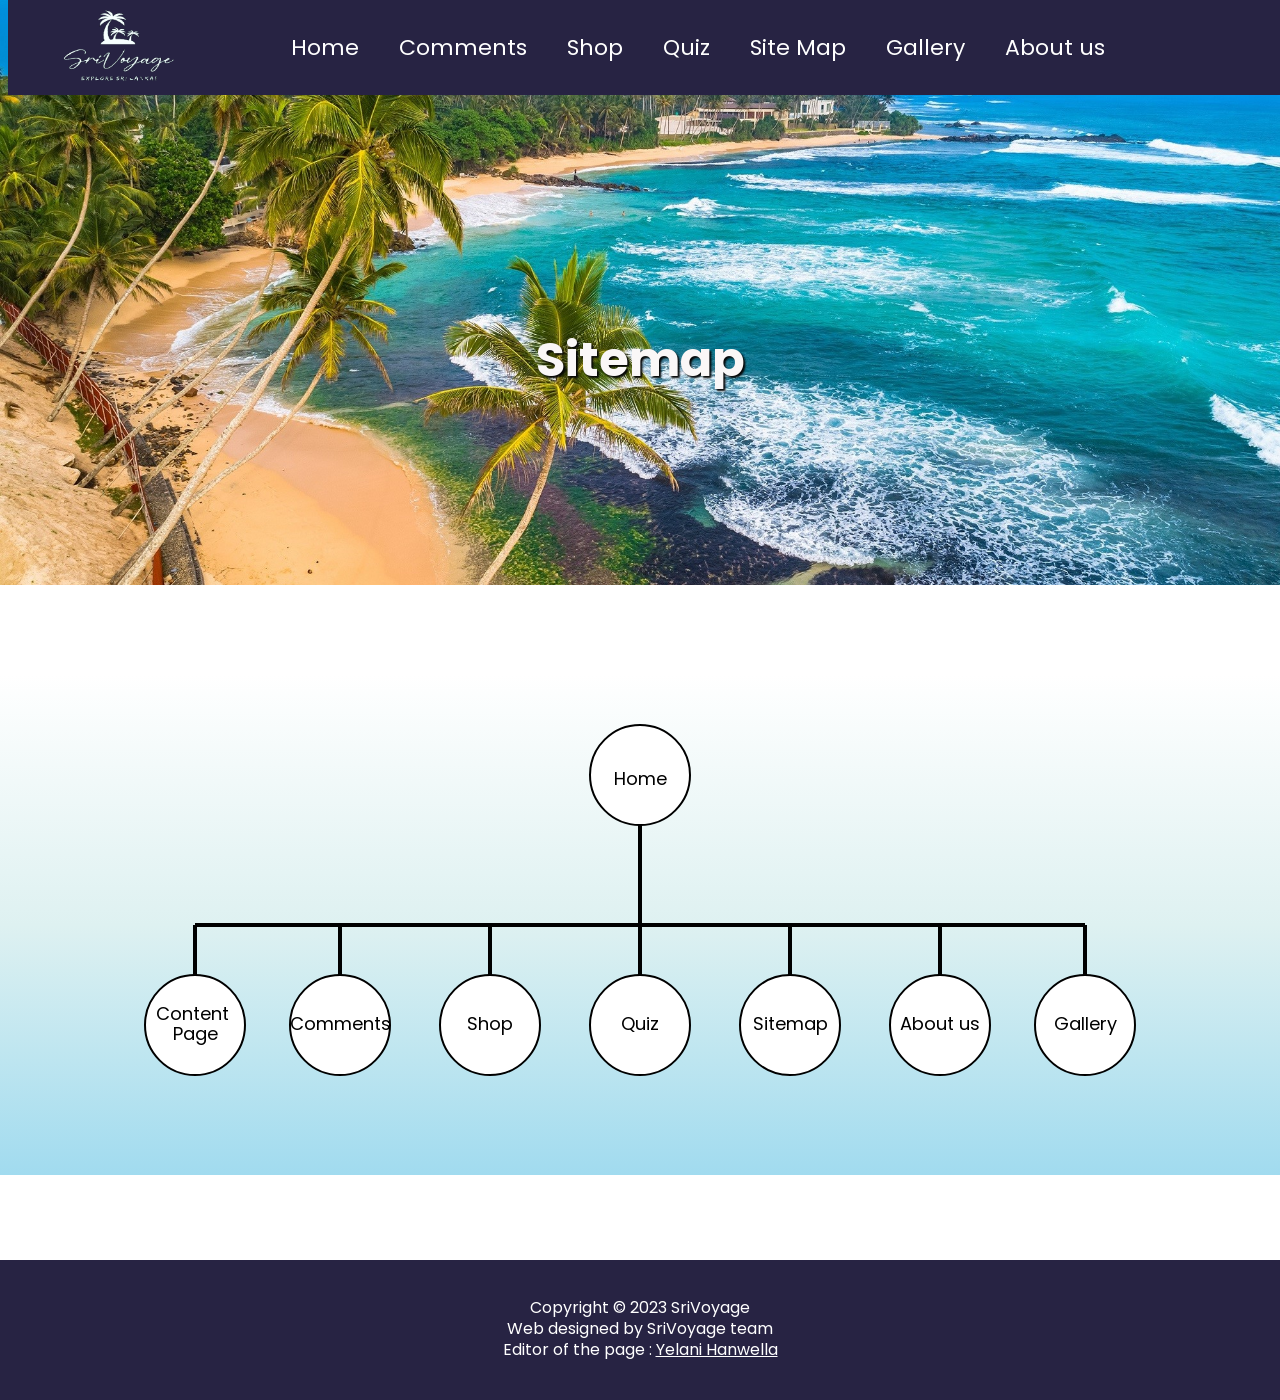
<file: Splash Screen/Yelani/Sitemap.html>
<!DOCTYPE html>
<html lang="en">
<head>
    <meta charset="UTF-8">
    <meta http-equiv="X-UA-Compatible" content="IE=edge">
    <meta name="viewport" content="width=device-width, initial-scale=1.0">
   <title> Travel in Sri Lanka </title>
   <link rel="stylesheet" href="https://fonts.googleapis.com/css2?family=Poppins:wght@100;300;400;500;600&display=swap">


   <style>
    *{
      font-family: 'Poppins',sans-serif;
    }
    nav {
    background-color: #272343;
    padding: 17px;
    position: fixed;
    top: 0;
    width: 100%;
    padding-left: 50px;
}

nav ul {
    list-style-type: none;
    margin: 0;
    padding: 0;
    overflow: hidden;
    display: flex;
    justify-content: center;
}


nav li a {
    display: block;
    color: white;
    text-align: center;
    padding: 14px 20px;
    text-decoration: none;
    font-size: 22px;
}

nav li a:hover {
    background-color: #433d69 ;
}

nav li a:active {
    text-decoration: underline ;
}


.logo {
    position: fixed;
    top: 0;
    bottom: 0;
    width: 120px; 
    height: 75px;
    margin-top: 7px;
}
/* navigation bar end */


    body{
          background: url(blue.jpg);
          background-size: cover;
          background-repeat: no-repeat;
          padding-bottom: 500px;
          height: auto;
          
        }

    /* navigation bar start */



    #sitemap {
      position: absolute;
      left: 0;
      top: 75%;
      width: 100%;
      height: 0px; 
      height: 500px;
      background-image: linear-gradient(  white,rgb(222, 241, 241), rgb(161, 219, 239));
      border-top:none;
      padding: 0px;
      font-family: 'Poppins',sans-serif;
      font-size: 18px;
      margin-bottom: 600%;
      
    }  

    .container {
      position: absolute;
      top: 40%;
      left: 50%;
      transform: translate(-50%, -50%);
      text-align: center;
    }

      


    .container h1 {
      font-size: 48px;
      color: rgb(250, 247, 247);
      text-shadow: 2px 2px 2px rgb(6, 6, 6);
      font-family: 'Poppins',sans-serif;
    position: relative;
      
    }


    svg {
          max-width: 100%;
          height: auto;
          margin: auto;
          display: block;
          }
        
            
          
            
    footer {
        background-color: #272343;
        color: white;
        text-align: center;
        padding: 30px;
        line-height: 30%;
        position: absolute;
        bottom: 0;
        left: 0;
        right: 0; 
        height: 80px;
        top:140%;
        font-family: 'Poppins',sans-serif;
    }

    #editor:active {
        text-decoration:solid;
    }
     
</style>
</head>


<body>
  <div class="bg-image"></div>
  <div id="grad"></div>

  <div class="content">

  
    <nav>
      <img src="../Nethmi/Content Page (Destinations)/logo.png" alt="Logo" class="logo" >
          <ul>
          <li><a href="../Umasha/MainPage.html" class="active"> Home </a></li>
          <li><a href="../Umasha/CommentsForm.html"> Comments </a></li>
          <li><a href="../Nethmi/Buy Products Page/Product page.html"> Shop </a></li>
          <li><a href="../Ranugi/Quiz.html"> Quiz </a></li>
          <li><a href="../Yelani/Sitemap.html"> Site Map </a></li>
          <li><a href="../Yelani/Gallery.html"> Gallery  </a></li>
          <li><a href="../Ranugi/StudentDetails.html"> About us </a></li>
          </ul>
    </nav>


  <div class="container">
      <h1>Sitemap</h1>
    </div>
    

    

  <div id="sitemap">
  <svg width="1000" height="500" >
    
    <!-- Home circle -->
    <circle cx="500" cy="100" r="50" stroke="black" stroke-width="2" fill="white" />
    <a href="../Umasha/MainPage.html">
    <text x="500" y="110"  fill=" black" text-anchor="middle"  >Home</text></a>
    
    <!-- Vertical line -->
    <line x1="500" y1="150" x2="500" y2="250" stroke="black" stroke-width="4" />
    
    <!-- Horizontal line -->
    <line x1="55" y1="250" x2="945" y2="250" stroke="black" stroke-width="4" />
    
    <!-- Six lines -->
  <line x1="55" y1="250" x2="55" y2="300" stroke="black" stroke-width="4" />
  <line x1="200" y1="250" x2="200" y2="300" stroke="black" stroke-width="4" />
  <line x1="350" y1="250" x2="350" y2="300" stroke="black" stroke-width="4" />
  <line x1="500" y1="250" x2="500" y2="300" stroke="black" stroke-width="4" />
  <line x1="650" y1="250" x2="650" y2="300" stroke="black" stroke-width="4" />
  <line x1="800" y1="250" x2="800" y2="300" stroke="black" stroke-width="4" />
  <line x1="945" y1="250" x2="945" y2="300" stroke="black" stroke-width="4" />


  <!-- Six circles -->
  <circle cx="55" cy="350" r="50" stroke="black" stroke-width="2" fill="white" />
  <a href="../Umasha/MainPage.html">
  <text x="55" y="355" text-anchor="middle" fill="black" >
      <tspan x="55" dy="-10">Content</tspan>
    <tspan x="55" dy="20">Page</tspan></text>
      
  </a>

  <circle cx="200" cy="350" r="50" stroke="black" stroke-width="2" fill="white" />
  <a href="../Umasha/CommentsForm.html">
  <text x="200" y="355" text-anchor="middle" fill="black" >Comments</text>
  </a>

  <circle cx="350" cy="350" r="50" stroke="black" stroke-width="2" fill="white" />
  <a href="../Nethmi/Buy Products Page/Product page.html">
  <text x="350" y="355"  text-anchor="middle"  fill="black">Shop</text>
  </a>

  <circle cx="500" cy="350" r="50" stroke="black" stroke-width="2" fill="white" />
  <a href="../Ranugi/Quiz.html">
  <text x="500" y="355" text-anchor="middle" fill="black" >Quiz</text>
  </a>

  <circle cx="650" cy="350" r="50" stroke="black" stroke-width="2" fill="white" />
  <a href="Sitemap.html">
  <text x="650" y="355"  text-anchor="middle"  fill="black">Sitemap</text>
  </a>

  <circle cx="800" cy="350" r="50" stroke="black" stroke-width="2" fill="white" />
  <a href="../Ranugi/StudentDetails.html">
  <text x="800" y="355"  text-anchor="middle"  fill="black">About us</text>
  </a>

  <circle cx="945" cy="350" r="50" stroke="black" stroke-width="2" fill="white" />
  <a href="Gallery.html">
  <text x="945" y="355"  text-anchor="middle" fill="black" > Gallery
      
  </text>
  </a>
  </svg>
  </div>



  <footer>
    <p> Copyright &copy; 2023 SriVoyage</p>
    <p> Web designed by SriVoyage team </p>
    <p> Editor of the page : <a href="yelani-pageeditor.html" style="color:white;" id="editor"> Yelani Hanwella</a></p> 
    
  </footer>

</div>

</body>
</html>
</file>
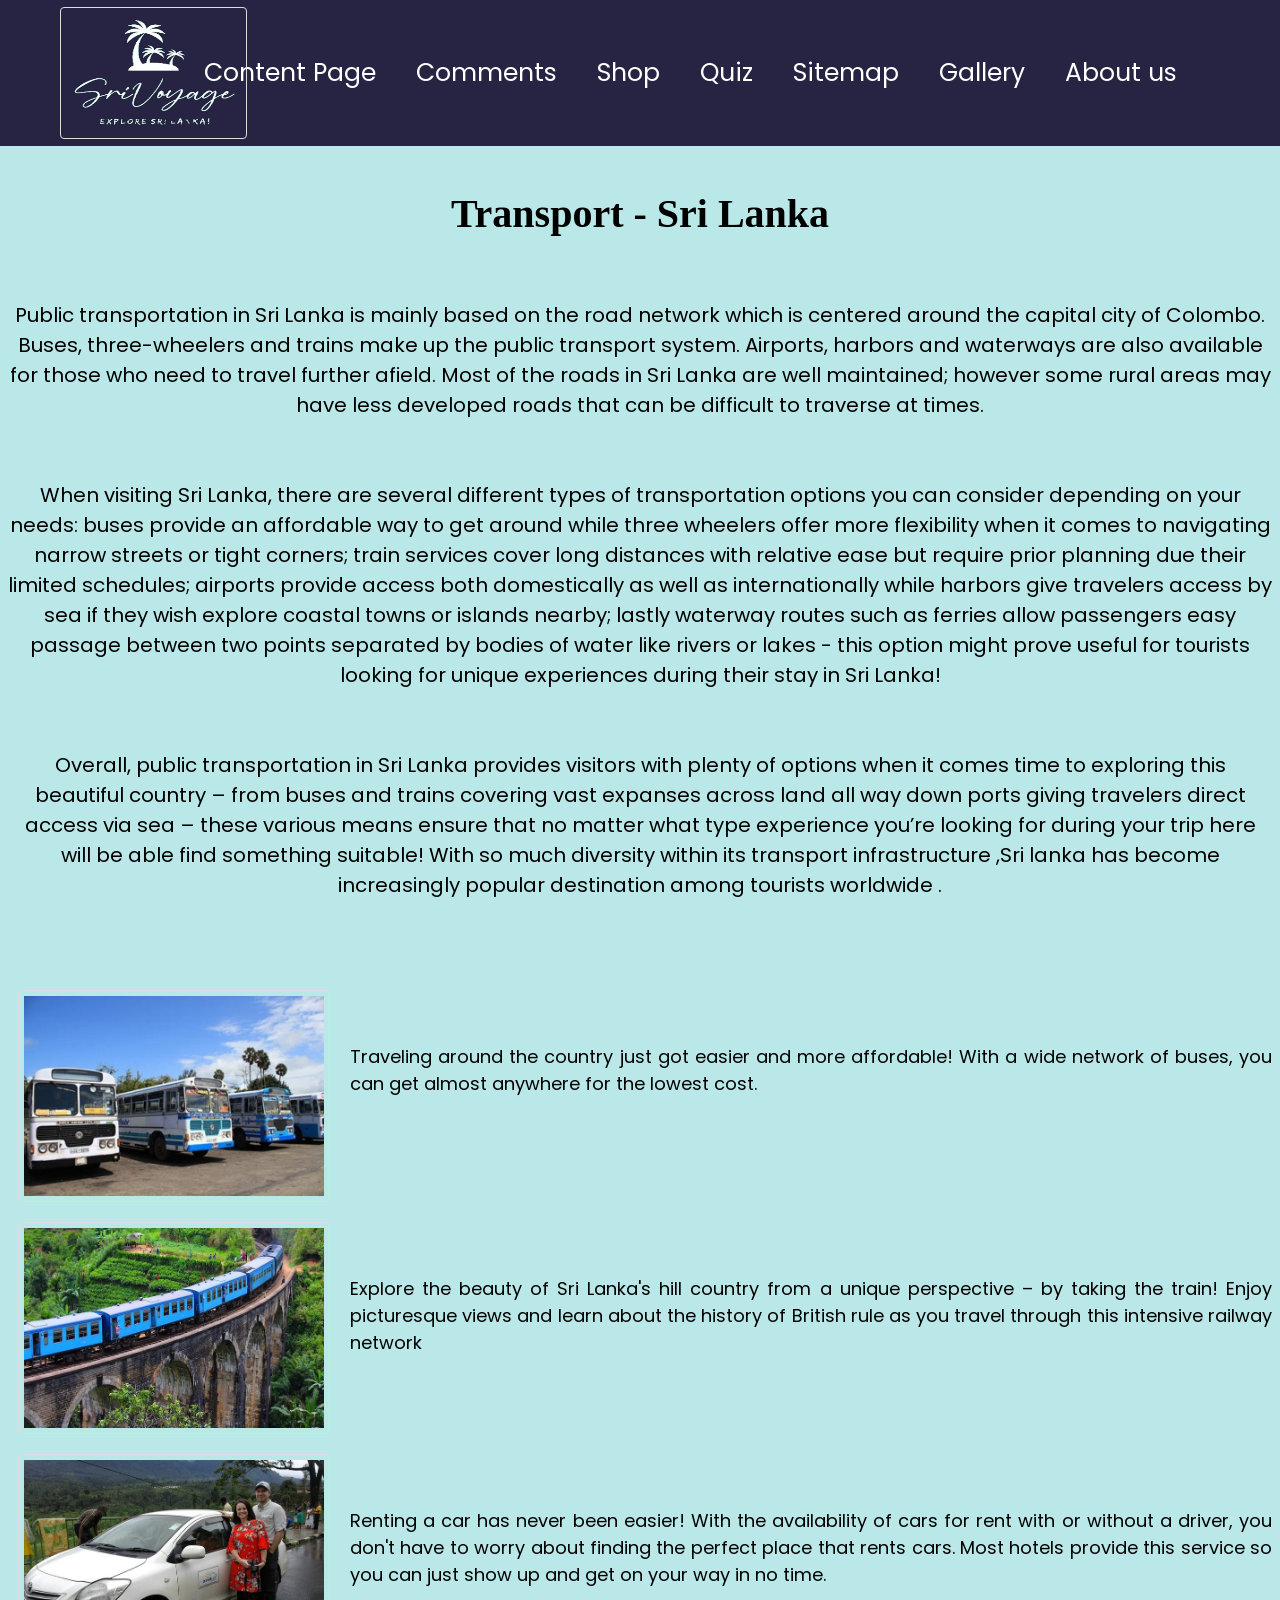
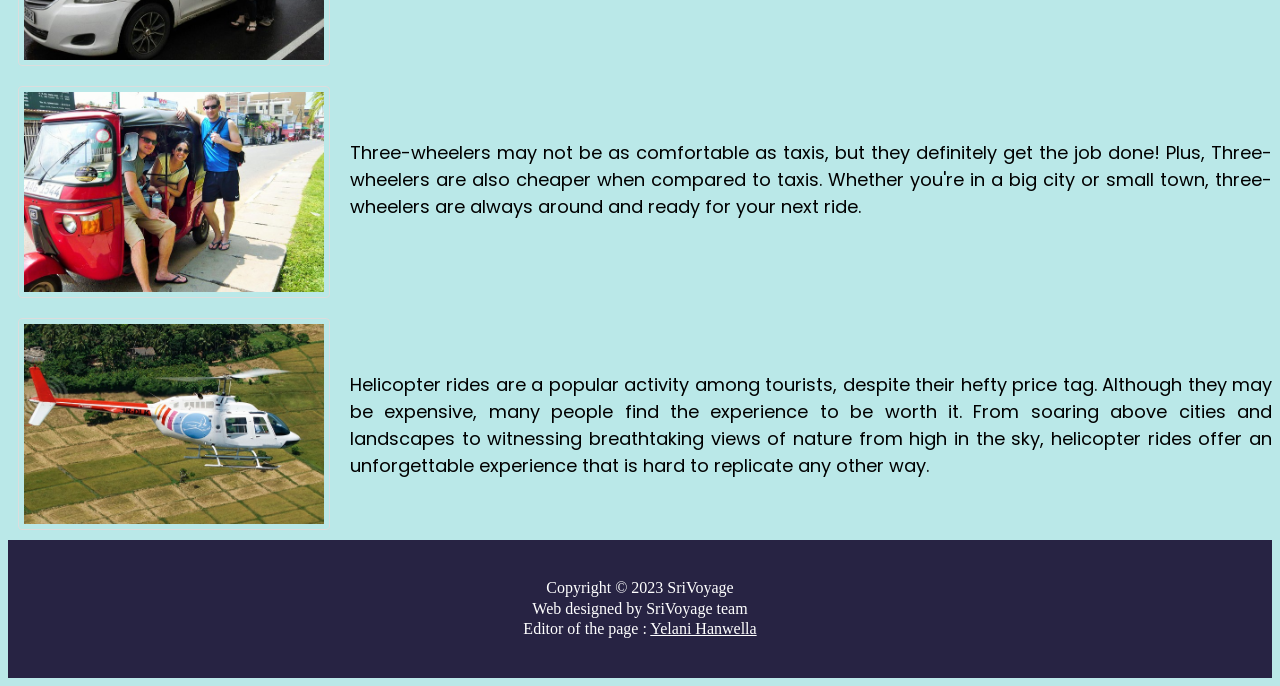
<file: Splash Screen/Yelani/Transport.html>
<!DOCTYPE html>
<html lang="en">
<head>
    <meta charset="UTF-8">
    <meta http-equiv="X-UA-Compatible" content="IE=edge">
    <meta name="viewport" content="width=device-width, initial-scale=1.0">
    <title>Document</title>
   <style>
    @import url('https://fonts.googleapis.com/css2?family=Poppins:wght@100;300;400;500;600&display=swap');


body{
    width: auto;
    background-color:#bae8e8  ;
}
    nav {
        background-color: #272343;
        padding: 40px;
        position: fixed;
        top: 0;
        left: 0;
        right: 0;
        width: 100%;
        padding-left: 50px;
        z-index:1000;
        font-family: 'Poppins',sans-serif;

    }
    
    nav ul {
        list-style-type: none;
        margin: 0;
        padding: 0;
        overflow: hidden;
        display: flex;
        justify-content: center;
    }
    
    nav li {
        float: none;
    }
    
    
    
    nav li a {
        display: block;
        color: white;
        text-align: center;
        padding: 14px 20px;
        text-decoration: none;
        font-size: 25px;
    }
    
    nav li a:hover {
        background-color: #433d69 ;
    }
    
    nav li a:active {
        text-decoration: underline ;
    }
    
    .logo {
        position: fixed;
        left: 50px;
        top: 0;
        bottom: 0;
        width: 175px; 
        height: 120px;
        margin-top: 7px;
    } 
    
    .container {
        
        justify-content: center;
        position: relative;
        display: flex;
        flex-direction: column;
      }
     
      h1{
        margin-top: 15%;
        margin-bottom: 5%;
        font-size: 40px;
        text-align: center;

      }

      p.description {
        font-size: 20px;
        text-align: center;
        font-family: Poppins,sans-serif;

        }

        p.info{
            font-size: 18px; 
            text-align: justify;
            font-family: 'Poppins', sans-serif;

            text-align: justify;
            margin-left: 20px;
            margin-top: 5%;
           
        }


        img {
      border: 1px solid #ddd;
      border-radius: 4px;
      padding: 5px;
      width: 300px;
      margin: 10px 20px 10px 10px;
      float: left;
}


      
      .gallery {
        margin: 20px auto;
        box-shadow: 5px 5px 20px 2px rgba(0, 0, 0, 0.1);
        position: relative;
        width: 350px;
        height: 170px;
        display: inline;
       }


        footer {
        background-color: #272343;
        color: white;
        text-align: center;
        padding: 30px;
        line-height: 30%;
        position: static;
        bottom: 0;
        left: 0;
        right: 0;
    }
    

    #editor:active {
        text-decoration:solid;
    }
</style>


</head>
<body>

    <nav>
        <img src="logo.png" alt="Logo" class="logo" >
            <ul>
            <li><a href="../Umasha/MainPage.html"> Content Page </a></li>
            <li><a href="../Umasha/CommentsForm.html"> Comments </a></li>
            <li><a href="../Nethmi/Buy Products Page/Product page.html"> Shop </a></li>
            <li><a href="../Ranugi/Quiz.html"> Quiz </a></li>
            <li><a href="Sitemap.html"> Sitemap </a></li>
            <li><a href="Gallery.html"> Gallery </a></li>
            <li><a href="../Ranugi/StudentDetails.html"> About us </a></li>
            </ul>
    </nav>


    


    <h1>
        Transport - Sri Lanka
    </h1>

    <p class="description">
        Public transportation in Sri Lanka is mainly based on the road network which is centered around the capital city of Colombo. 
        Buses, three-wheelers and trains make up the public transport system. 
        Airports, harbors and waterways are also available for those who need to travel further afield. 
        Most of the roads in Sri Lanka are well maintained; however some rural areas may have less developed roads that can be difficult to traverse at times. <br><br><br>
        When visiting Sri Lanka, there are several different types of transportation options you can consider depending on your needs:
        buses provide an affordable way to get around while three wheelers offer more flexibility when it comes to navigating narrow streets or tight corners;
        train services cover long distances with relative ease but require prior planning due their limited schedules; 
        airports provide access both domestically as well as internationally while harbors give travelers access by sea if they wish explore coastal towns or islands nearby;
        lastly waterway routes such as ferries allow passengers easy passage between two points separated by bodies of water like rivers or lakes - this option might prove useful for tourists looking for unique experiences during their stay in Sri Lanka! <br><br><br>
        Overall, public transportation in Sri Lanka provides visitors with plenty of options when it comes time to exploring this beautiful country – from buses and trains covering vast expanses across land all way down ports giving travelers direct access via sea – 
        these various means ensure that no matter what type experience you’re looking for during your trip here will be able find something suitable! With so much diversity within its transport infrastructure ,Sri lanka has become increasingly popular destination among tourists worldwide .  <br><br><br>  
    </p>

    <div class="container">

        <div class="trasport">
           <img src="bus.jpg" alt="bus">
           <div class="description">
           <p class="info">
            Traveling around the country just got easier and more affordable! With a wide network of buses, you can get almost anywhere for the lowest cost. 
           </p>

           </div>
        </div>

        <div class="trasport">
            <img src="train.jpg" alt="train">
            <div class="description">
                <p class="info">
                    Explore the beauty of Sri Lanka's hill country from a unique perspective – 
                by taking the train! Enjoy picturesque views and learn about the history of British rule as you travel through this intensive railway network
            </p>
            </div>
            </div>

            <div class="trasport">
                <img src="car.jpg" alt="car">
                <div class="description">
                    <p class="info">
                    Renting a car has never been easier! With the availability of cars for rent with or without a driver, you don't have to worry about finding the perfect place that rents cars. 
                    Most hotels provide this service so you can just show up and get on your way in no time.   
                </p>
            </div>
            </div>


                <div class="trasport">
                <img src="wheel.jpg" alt="wheel">
                <div class="description"> 
                    <p class="info">
                    Three-wheelers may not be as comfortable as taxis, but they definitely get the job done! Plus,  Three-wheelers are also cheaper when compared to taxis.
                     Whether you're in a big city or small town, three-wheelers are always around and ready for your next ride.   
                </p>
            </div>
        </div>

        <div class="trasport">
            <img src="helicopter-rides.jpg" alt="helicopter-rides">
            <div class="description"> 
                <p class="info">
                    Helicopter rides are a popular activity among tourists, despite their hefty price tag. Although they may be expensive, many people find the experience to be worth it. 
                From soaring above cities and landscapes to witnessing breathtaking views of nature from high in the sky, helicopter rides offer an unforgettable experience that is hard to replicate any other way.
            </p>
            </div>
            </div>
            
    </div>
    <footer>
        <p> Copyright &copy; 2023 SriVoyage</p>
        <p> Web designed by SriVoyage team </p>
        <p> Editor of the page : <a href="yelani-pageeditor.html" style="color:white;" id="editor"> Yelani Hanwella </a> </p>
    </footer>



</body>
</html>
</file>
<file: Splash Screen/Ranugi/Home.css>
/* Navigation bar */
@import url('https://fonts.googleapis.com/css2?family=Poppins:wght@100;300;400;500;600&display=swap');

*{
    font-family: 'Poppins',sans-serif;
}
    nav {
    background-color: #272343;
    padding: 17px;
    position: fixed;
    top: 0;
    width: 100%;
    padding-left: 50px;
}

nav ul {
    list-style-type: none;
    margin: 0;
    padding: 0;
    overflow: hidden;
    display: flex;
    justify-content: center;
}


nav li a {
    display: block;
    color: white;
    text-align: center;
    padding: 14px 20px;
    text-decoration: none;
    font-size: 22px;
}

nav li a:hover {
    background-color: #433d69 ;
}

nav li a:active {
    text-decoration: underline ;
}


.logo {
    position: fixed;
    top: 0;
    bottom: 0;
    width: 120px; 
    height: 75px;
    margin-top: 7px;
}
/* navigation bar end */


  
/* Main page */
.container {
    display: flex;
    flex-wrap: wrap;
    justify-content: center;
    margin-top: 150px;
    margin-bottom: 30px;
    
}
  
.row {
    display: flex;
    flex-direction: row;
    justify-content: center;
    
}
  
.column {
    margin: 10px;
}
  
.column img {
    margin: 20px 20px ;
    float: left; 
    width: 520px;
    height: 320px;
}

.column figcaption {
    font-size: 16px;
    text-align: center;
    font-weight: 550;
    font-size: large;
}
body{
    font-family: Arial, Helvetica, sans-serif;
    left: 0;
    right: 0;
}
</file>
<file: Splash Screen/Ranugi/QuizStyle.css>
@import url('https://fonts.googleapis.com/css2?family=Poppins:wght@100;300;400;500;600&display=swap');
body{
    background: #bae8e8;
    margin: 0;
    padding: 0;
    box-sizing: border-box;
    font-family: 'Poppins', sans-serif;
}

.bg-image {
    position: fixed;
    top: 0;
    left: 0;
    width: 100%;
    height: 100%;
    background-image: url('../homepage_img.jpg'); /* Your image path */
    background-size: cover;
    background-position: center;
    background-attachment: fixed;
    filter: blur(50px) brightness(50%);
    -webkit-filter: blur(8px);
    z-index: -1;
  }

  /* Content should appear on top of the background */
/* .content {
  position: relative;
  z-index: 1; /* Ensures content stays above the background */


.start_btn,
.instructions,
.quiz_box,
.result_box{
    position: absolute;
    top: 50%;
    left: 50%;
    transform: translate(-50%, -50%);
    box-shadow: 0 4px 8px 0 rgba(0, 0, 0, 0.2), 
                0 6px 20px 0 rgba(0, 0, 0, 0.19);
}

.instructions.activeInfo,
.quiz_box.activeQuiz,
.result_box.activeResult{
    opacity: 1;
    z-index: 5;
    pointer-events: auto;
    transform: translate(-50%, -50%) scale(1);
}

.start_btn button{
    font-size: 25px;
    font-weight: 500;
    color: #272343;
    padding: 15px 30px;
    outline: none;
    border: none;
    border-radius: 5px;
    background: #fff;
    cursor: pointer;
}

.instructions{
    width: 540px;
    background: #fff;
    border-radius: 5px;
    transform: translate(-50%, -50%) scale(0.9);
    opacity: 0;
    pointer-events: none;
    transition: all 0.3s ease;
}

.instructions .info-title{
    height: 60px;
    border-bottom: 1px solid lightgrey;
    display: flex;
    align-items: center;
    padding: 0 30px;
    border-radius: 5px 5px 0 0;
    font-size: 20px;
    font-weight: 600;
}

.instructions .info-list{
    padding: 15px 30px;
}

.instructions .info-list .info{
    margin: 5px 0;
    font-size: 17px;
}

.instructions .info-list .info span{
    font-weight: 600;
    color: #272343;
}
.instructions .buttons{
    height: 60px;
    display: flex;
    align-items: center;
    justify-content: flex-end;
    padding: 0 30px;
    border-top: 1px solid lightgrey;
}

.instructions .buttons button{
    margin: 0 5px;
    height: 40px;
    width: 100px;
    font-size: 16px;
    font-weight: 500;
    cursor: pointer;
    border: none;
    outline: none;
    border-radius: 5px;
    border: 1px solid #7ecaca;
    transition: all 0.3s ease;
}

.quiz_box{
    width: 550px;
    background: #fff;
    border-radius: 5px;
    transform: translate(-50%, -50%) scale(0.9);
    opacity: 0;
    pointer-events: none;
    transition: all 0.3s ease;
}

.quiz_box header{
    position: relative;
    z-index: 2;
    height: 70px;
    padding: 0 30px;
    background: #fff;
    border-radius: 5px 5px 0 0;
    display: flex;
    align-items: center;
    justify-content: space-between;
    box-shadow: 0px 3px 5px 1px rgba(0,0,0,0.1);
}

.quiz_box header .title{
    font-size: 20px;
    font-weight: 600;
}

.quiz_box header .timer{
    color: #004085;
    background: #cce5ff;
    border: 1px solid #b8daff;
    height: 45px;
    padding: 0 8px;
    border-radius: 5px;
    display: flex;
    align-items: center;
    justify-content: space-between;
    width: 145px;
}

.quiz_box header .timer .time_left_txt{
    font-weight: 400;
    font-size: 17px;
    user-select: none;
}

.quiz_box header .timer .timer_sec{
    font-size: 18px;
    font-weight: 500;
    height: 30px;
    width: 45px;
    color: #fff;
    border-radius: 5px;
    line-height: 30px;
    text-align: center;
    background: #272343;
    border: 1px solid #343a40;
    user-select: none;
}

.quiz_box header .time_line{
    position: absolute;
    bottom: 0px;
    left: 0px;
    height: 3px;
    background: #272343;
}

section{
    padding: 25px 30px 20px 30px;
    background: #fff;
}

section .que_text{
    font-size: 25px;
    font-weight: 600;
}

section .option_list{
    padding: 20px 0px;
    display: block;   
}

section .option_list .option{
    background: aliceblue;
    border: 1px solid #84c5fe;
    border-radius: 5px;
    padding: 8px 15px;
    font-size: 17px;
    margin-bottom: 15px;
    cursor: pointer;
    transition: all 0.3s ease;
    display: flex;
    align-items: center;
    justify-content: space-between;
}

section .option_list .option:last-child{
    margin-bottom: 0px;
}

section .option_list .option:hover{
    color: #004085;
    background: #cce5ff;
    border: 1px solid #b8daff;
}

section .option_list .option.correct{
    color: #155724;
    background: #d4edda;
    border: 1px solid #c3e6cb;
}

section .option_list .option.incorrect{
    color: #721c24;
    background: #f8d7da;
    border: 1px solid #f5c6cb;
}

section .option_list .option.disabled{
    pointer-events: none;
}

section .option_list .option .icon{
    height: 26px;
    width: 26px;
    border: 2px solid transparent;
    border-radius: 50%;
    text-align: center;
    font-size: 13px;
    pointer-events: none;
    transition: all 0.3s ease;
    line-height: 24px;
}
.option_list .option .icon.tick{
    color: #23903c;
    border-color: #23903c;
    background: #d4edda;
}

.option_list .option .icon.cross{
    color: #a42834;
    background: #f8d7da;
    border-color: #a42834;
}

footer{
    height: 60px;
    padding: 0 30px;
    display: flex;
    align-items: center;
    justify-content: space-between;
    border-top: 1px solid lightgrey;
}

footer .total_que span{
    display: flex;
    user-select: none;
    font-weight: 500;
    padding: 0 5px;
}


footer button{
    height: 40px;
    padding: 0 13px;
    font-size: 18px;
    font-weight: 400;
    cursor: pointer;
    border: none;
    outline: none;
    color: #fff;
    border-radius: 5px;
    background: #272343;
    border: 1px solid #272343;
    line-height: 10px;
    opacity: 0;
    pointer-events: none;
    transform: scale(0.95);
    transition: all 0.3s ease;
}

footer button:hover{
    background: #272343;
}

footer button.show{
    opacity: 1;
    pointer-events: auto;
    transform: scale(1);
}

.result_box{
    background: #fff;
    border-radius: 5px;
    display: flex;
    padding: 25px 30px;
    width: 450px;
    align-items: center;
    flex-direction: column;
    justify-content: center;
    transform: translate(-50%, -50%) scale(0.9);
    opacity: 0;
    pointer-events: none;
    transition: all 0.3s ease;
}

.result_box .icon{
    font-size: 100px;
    color: #272343;
    margin-bottom: 10px;
}

.result_box .complete_text{
    font-size: 20px;
    font-weight: 600;
}

.result_box .score_text span{
    display: flex;
    margin: 10px 0;
    font-size: 18px;
    font-weight: 500;
}


.result_box .buttons{
    display: flex;
    margin: 20px 0;
}

.result_box .buttons button{
    margin: 0 10px;
    height: 45px;
    padding: 0 20px;
    font-size: 18px;
    font-weight: 500;
    cursor: pointer;
    border: none;
    outline: none;
    border-radius: 5px;
    border: 1px solid #272343;
    transition: all 0.3s ease;
}

.buttons button.restart{
    color: #fff;
    background: #272343;
}

.buttons button.restart:hover{
    background: #272343;
}

.buttons button.quit{
    color: #272343;
    background: #fff;
}

.buttons button.quit:hover{
    color: #fff;
    background: #272343;
}

  .pageEdit{
    position: absolute;
    bottom: 0%;
    left: 0%;
    right: 0%;
    padding: 3px;
    background-color: #272343;
    color: white;
  }

  .pageEdit p{
    position: relative;
    width: 100%;
    text-align: center;
    padding-top: 0%;
    
  }
  
  .pageEdit a:link{
    color: azure;
    text-decoration: none;
  }
  
  .pageEdit a:visited{
    color: azure;
    text-decoration: none;
  }

  .pageEdit a:hover{
    color: rgb(60, 110, 140);
    text-decoration: underline;
  }
</file>
<file: Splash Screen/Umasha/style.css>
@import url('https://fonts.googleapis.com/css2?family=Poppins:wght@100;300;400;500;600&display=swap');

* {
    font-family: 'Poppins', sans-serif;
}

/* Background image */
.bg-image {
    background-image: url("../homepage_img.jpg");
    filter: blur(50px) brightness(50%);  /* Add the blur effect */
    -webkit-filter: blur(8px);
    height: 100vh;  /* Full height */
    background-position: center;
    background-repeat: no-repeat;
    background-size: cover;
    position: fixed;  /* Stays fixed behind the content */
    top: 0;
    left: 0;
    width: 100%;
    z-index: -1;  /* Places it behind other content */
}

/* Navigation bar */
nav {
    background-color: #272343;
    padding: 17px;
    position: fixed;
    top: 0;
    width: 100%;
    padding-left: 50px;
}

nav ul {
    list-style-type: none;
    margin: 0;
    padding: 0;
    overflow: hidden;
    display: flex;
    justify-content: center;
}

nav li a {
    display: block;
    color: white;
    text-align: center;
    padding: 14px 20px;
    text-decoration: none;
    font-size: 22px;
}

nav li a:hover {
    background-color: #433d69;
}

nav li a:active {
    text-decoration: underline;
}

.logo {
    position: fixed;
    top: 0;
    bottom: 0;
    width: 120px;
    height: 75px;
    margin-top: 7px;
}

/* Main page container */
.container {
    display: flex;
    flex-wrap: wrap;
    justify-content: center;
    margin-top: 150px;
    margin-bottom: 30px;
}

.row {
    display: flex;
    flex-direction: row;
    justify-content: center;
}

.column {
    margin: 10px;
}

/* Images that appear as clickable popups */
.column img {
    width: 520px;
    height: 220px;
    margin: 5px 0px;
    border-radius: 10px;
    box-shadow: 0 4px 8px rgba(0, 0, 0, 0.8);
    cursor: pointer;
}

/* Modal styling for popup images */
.modal {
    display: none;
    position: fixed;
    z-index: 1000;
    padding-top: 100px;
    left: 0;
    top: 0;
    width: 100%;
    height: 100%;
    background-color: rgba(0, 0, 0, 0.8);
}

.modal-content {
    margin: auto;
    display: block;
    width: 80%;
    max-width: 700px;
}

.close {
    position: absolute;
    top: 50px;
    right: 35px;
    color: white;
    font-size: 40px;
    font-weight: bold;
    cursor: pointer;
}

.modal-content, .close {
    animation-name: zoom;
    animation-duration: 0.6s;
}

@keyframes zoom {
    from {
        transform: scale(0);
    }
    to {
        transform: scale(1);
    }
}

/* Footer */
footer {
    background-color: #272343;
    color: white;
    text-align: center;
    padding: 30px;
    line-height: 30%;
    position: static;
    bottom: 0;
    left: 0;
    right: 0;
}

#editor:active {
    text-decoration: solid;
}
  
/* Main page */
.container {
    display: flex;
    flex-wrap: wrap;
    justify-content: center;
    margin-top: 150px;
    margin-bottom: 30px;
}
  
.row {
    display: flex;
    flex-direction: row;
    justify-content: center;
}
  
.column {
    margin: 10px;
}
  
.column img {
    margin: 8px 20px 20px 20px;
    box-shadow: 0 4px 8px rgba(0, 0, 0, 0.5); /* Subtle shadow for better visual effect */
    float: left;
    width: 420px;
    height: 220px;
    border:2px solid white;
    border-radius: 10px 20px; /* Circle/Oval effect */
    transition: transform 0.2s ease; /* Add hover effect */
}

.column img:hover {
    transform: scale(1.05); /* Slight zoom effect on hover */
}

.column p {
    font-size: 16px;
    text-align: center;
    font-weight: 550;
    color: white;
}

/* Comments form */
.heading-comments{
    margin-top: 150px;
    text-align: center;
    color: #f1f1f1;
    text-shadow: 2px 2px #1c235d;
}

.comform{
   text-align: center;
   margin-left:0 auto; 
}

.radio_num {
    display: block;
    margin-bottom: 15px;
    font-size: 18px;
    font-weight: bold;
}
  
.radio-group {
    margin: 30px;
    display: flex;
    justify-content: center;
    align-items: center;
}

.radio-group label {
    padding: 0 1em;
    text-align: center;
    margin-right: 10px;
    padding-left: 25px;
    display: inline-block;
    position: relative;
}

.question{
    padding-top: 6px;
    margin-bottom: 15px;
    border:2px solid white;
    border-radius: 5px;
    background-color: rgba(227, 246, 245, 0.7);
    box-shadow: 0 4px 8px 0 rgba(0, 0, 0, 0.2), 0 6px 20px 0 rgba(0, 0, 0, 0.19);
    width: 800px;
    margin: 30px auto;
}

#textarea {
    width: 90%;
    height: 100px;
    resize: vertical;
    margin-bottom: 15px;
    font-family:'Times New Roman', Times, serif;
    font-size:medium;
}

#dropdown1{
    width: 90%;
    height: 40px;
    resize: vertical;
    margin-bottom: 15px;
    font-family:'Times New Roman', Times, serif;
    font-size:medium;
}

#dropdown2{
    width: 90%;
    height: 40px;
    resize: vertical;
    margin-bottom: 15px;
    font-family:'Times New Roman', Times, serif;
    font-size:medium;
}
  
.submit-button {
    background-color:#272343;
    border: none;
    padding: 15px 32px;
    text-align: center;
    text-decoration: none;
    display: inline-block;
    font-size: 16px;
    font-weight: bold;
    color: white;
    margin: 30px;
    cursor: pointer;
    border-radius: 5px;
}
  
/* Thankyou page */
.heading-thankyou{
    margin-top: 300px;
    text-align: center;
    color: #272343;
}

.thanks{
    padding: 5px 0 5px;
    margin-bottom: 15px;
    background-color:#e3f6f5 ;
    text-align: center;
    width: 800px;
    margin: 30px auto;
    margin-bottom: 190px;
}

/* Content page */
.upper-content {
    position: relative; 
    text-align: center;
    color:#272343;
}

.center {
    position: absolute;
    top:50%;
    left: 50%;
    transform: translate(-50%, -50%);
    font-size: 20px;
}

.upper-content img{
    margin-left: 0;
    padding-top: 100px; 
    width: 100%;
}

.section {
    position: relative;
    height: 500px;
    background-size: cover;
    background-position: center;
    text-align: center;
   
}

.section h1{
    margin-top: 0;
    color: #272343
}

.section img{
    margin-top: 10px;
    float: none;
}

.para{
    padding: 0 0 5px;
    margin-bottom: 10px;
    background-color:white;
    text-align: center;
    width: 800px;
    margin: auto;
    margin-bottom: 10px;
    font-size: medium;
}

/* Page editor */
.pageEditor{
    text-align: center;
    font-family: Arial, Helvetica, sans-serif;
    color: #272343;
   
}

.pageEditor h1{
    padding: 20px 15px 20px 15px;
    background-color:  #bae8e8;
    margin: 0%;
}

.details{
    padding: 5px 15px 5px 15px;
    background-color:  #bae8e8;
    font-style: italic;
    
    margin-top: 2%;
}

.pages{
    padding: 25px 15px 25px 15px;
    background-color:  #bae8e8;
    margin-top: 5px;
    margin-top: 2%;
}

.work{
    font-size: small;
    font-style: italic;
}

.figcaption{
    font-size: medium;
}
</file>
<file: Splash Screen/Yelani/style.css>
@import url('https://fonts.googleapis.com/css2?family=Poppins:wght@100;300;400;500;600&display=swap');

body{
   
    /* width: 1500px;
    height: 150vh; */
    font-family: 'Poppins', sans-serif;
  

}

  .bg-image {
    position: fixed;
    top: 0;
    left: 0;
    width: 100%;
    height: 100%;
    background-image: url('../homepage_img.jpg'); /* Your image path */
    background-size: cover;
    background-position: center;
    background-attachment: fixed;
    filter: blur(50px) brightness(50%);
    -webkit-filter: blur(8px);
    z-index: -1;
  }

  /* Content should appear on top of the background */
.content {
  position: relative;
  z-index: 1; /* Ensures content stays above the background */
}

  .heading-comments{
    margin-top: 60px;
    text-align: center;
    color: #f1f1f1;
    text-shadow: 2px 2px 2px #1c235d;
  
  }
  


  
    *{
      font-family: 'Poppins',sans-serif;
    }
    nav {
    background-color: #272343;
    padding: 17px;
    position: fixed;
    top: 0;
    width: 100%;
    padding-left: 50px;
    z-index: 1000;  
  }

nav ul {
    list-style-type: none;
    margin: 0;
    padding: 0;
    overflow: hidden;
    display: flex;
    justify-content: center;
}


nav li a {
    display: block;
    color: white;
    text-align: center;
    padding: 14px 20px;
    text-decoration: none;
    font-size: 22px;
}

nav li a:hover {
    background-color: #433d69 ;
}

nav li a:active {
    text-decoration: underline ;
}


.logo {
    position: fixed;
    top: 0;
    bottom: 0;
    width: 120px; 
    height: 75px;
    margin-top: 7px;
}
/* navigation bar end */


  ul.colorchanger {
    display: flex;
    align-items: center;
    list-style: none;
    margin-top: 60px;
    padding: 0;
    border: 1px;
    border-color: #f5f5f5;
    flex-direction: row;  /* Change to row for horizontal layout */
    justify-content: center;  /* Optional: Center the palette */ 
  }
  
  .colors {
    width: 30px;
    height: 30px;
    margin: 0 10px;
    cursor: pointer;
    border: 1px solid black;
    
  }
  
  #blue {
    background-color: #ffffff;
  }
  
  #white {
    background-color: #061935;
  }
  
  #black {
    background-color: #0fd281d0;
  }

  #random {
    background-color: #cfe291;
  }
  
/* h1{
  text-align: center;
  color:black;
  text-shadow:  0.5px 0.5px #efe930;
  text-decoration-line: underline;
  margin: 20px 0 40px;
  font-family: Poppins,sans-serif;
} */

.gallery{
  margin:20px auto;
  box-shadow: 5px 5px 20px 2px rgba(0, 0, 0, .1);
  position: relative;
  width: 270px;
  height: 170px;
  backface-visibility: hidden;
  transition: margin-bottom 0.5s ease; /* Smooth transition when space is created */
}


 .container{
  display: flex;
  justify-content: center;
  position: relative;
  
} 

.gallery img {
width: 100%;
height: auto;
transition: transform 0.5s ease;
border: 2px solid white;
border-radius: 8px;
box-shadow: 0 4px 8px rgba(0, 0, 0, 0.4);

}


.gallery .large-image {
position: absolute;
display: inline-block;
top: 50%;
left: 50%;
transform: translate(-50%, -50%);
max-width: 90%;
max-height: 90%;
opacity: 0;

} 


.gallery a:hover .large-image {
position: fixed;
opacity: 1;
transform: translate(-50%, -50%);
top: 65%;
left: 40%;
width: 550px;
z-index: 20000;
}


p{
  margin: 20px 0 0 600px;
  right: 30px;
  top: 0;
  opacity: 1;
  text-align: left;
}

.intro{
  height: 300px;
  width: 800px;
  padding: 30px ;
  border-radius: 5px;
  position: relative;
  display: none; /* Hidden by default */
  margin-left: 0;
  bottom: 0;
  right: -5000px;
  transition: 1s;
  background:rgb(27,27,27, .5);
  color: white;
  visibility: hidden;
  z-index:1000;
}

span{
  font-weight: bold;
}


.gallery:hover .intro{
  display: block; /* Show the pop-up */
   visibility: visible;
   left: 20%;
   top: 40%;
   position: fixed;
   z-index: 10;
   border: 1px solid black;
 }
 

 .gallery:hover p{
opacity: 1;
visibility: visible;
transform: scale(1.1 );
transition: 1s;


}

.gallery:hover {

margin-bottom: 370px; /* add margin to create space */
margin-bottom: 150px;

}

.gallery:not(:hover) + .gallery {  /* increase top of next line of images */

top: calc(0 + 0 + 250px); /* height + margin + hovering image height */
}

.font-sizes {
    display: flex;
    align-items: center;
    justify-content: flex-end;
    
  }

.font-sizes button {
    margin-right: 10px;
    border: none;
    background-color: transparent;
    cursor: pointer;
    border: 1px solid black;
    margin-top: 150px;
    margin-bottom: 5px;
    
}

#small{
    font-size: 14px;
    text-shadow:  0.5px 0.5px white;
}

#medium{
    font-size: 18px;
    text-shadow:  0.5px 0.5px white;
}

#large{
    font-size: 22px;
    text-shadow:  0.5px 0.5px white;
}

.font-sizes button:focus {
    outline: none;
}

.font-sizes button.active {
    font-weight: bold;
}

.font-sizes button#small.active {
    font-size: 14px;
}

.font-sizes button#medium.active {
    font-size: 18px;
}

.font-sizes button#large.active {
    font-size: 22px;
}

footer {
    background-color: #272343;
    color: white;
    text-align: center;
    padding: 30px;
    line-height: 30%;
    position:absolute;
    height: 80px;
    top:180%;
    left: 0;
    right: 0;
    font-family: Poppins,sans-serif;
}

#editor:active {
    text-decoration:solid;
}
</file>
